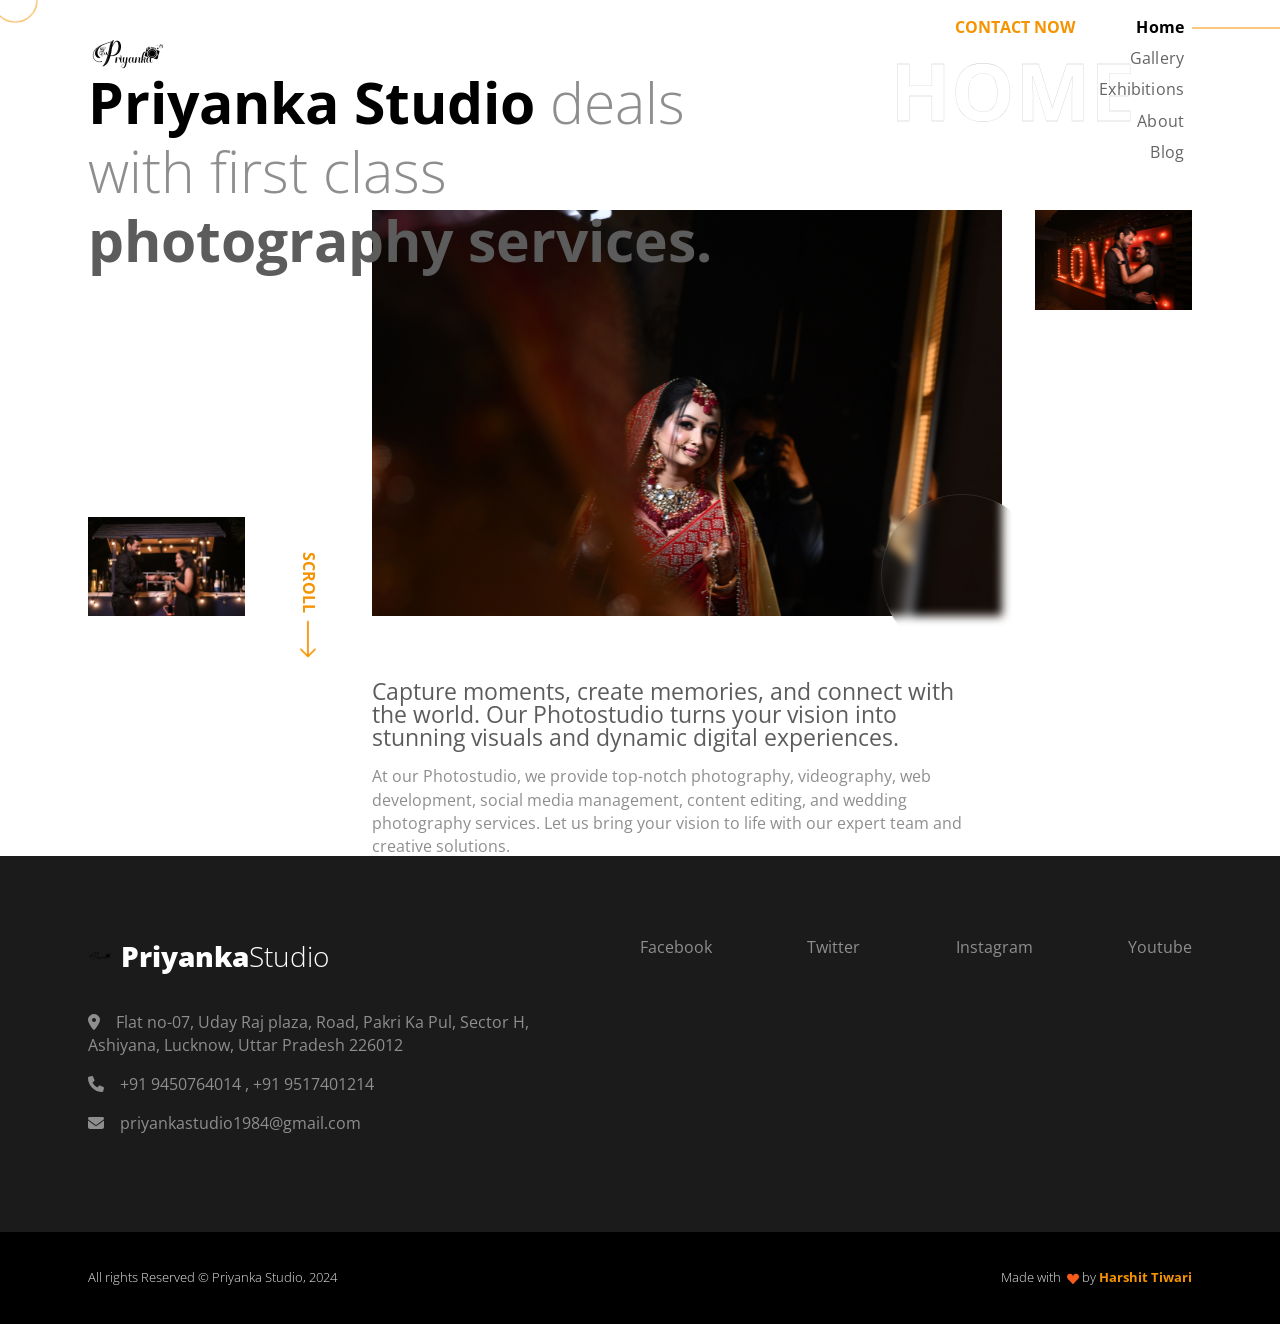
<file: index.html>
<!DOCTYPE html>
<html lang="en-US" dir="ltr">

  <head>
    <meta charset="utf-8">
    <meta http-equiv="X-UA-Compatible" content="IE=edge">
    <meta name="viewport" content="width=device-width, initial-scale=1">
    <title>Priyanka Studio</title>

    <link rel="apple-touch-icon" sizes="180x180" href="assets/img/favicons/apple-touch-icon.png">
    <link rel="icon" type="image/png" sizes="32x32" href="assets/img/favicons/favicon-32x32.png">
    <link rel="icon" type="image/png" sizes="16x16" href="assets/img/favicons/favicon-16x16.png">
    <link rel="shortcut icon" type="image/x-icon" href="assets/img/favicons/favicon.ico">
    <link rel="manifest" href="assets/img/favicons/manifest.json">
    <meta name="msapplication-TileImage" content="assets/img/favicons/mstile-150x150.png">
    <meta name="theme-color" content="#ffffff">
    <link rel="preconnect" href="https://fonts.gstatic.com">
    <link href="https://fonts.googleapis.com/css2?family=Open+Sans:wght@300;400;500;600;700;800&amp;display=swap" rel="stylesheet">
    <link href="vendors/prism/prism.css" rel="stylesheet">
    <link href="vendors/swiper/swiper-bundle.min.css" rel="stylesheet">
    <link href="assets/css/theme.css" rel="stylesheet" />
    <link href="assets/css/user.css" rel="stylesheet" />

  </head>
  <body>
    <main class="main" id="top">
      <div class="cursor-outer d-none d-md-block"></div>
      <nav class="navbar navbar-light py-3 px-0 overflow-hidden">
        <div class="container px-md-5">
          <div class="row w-100 g-0 justify-content-between">
            <div class="col-8">
              <!--Here is the heading i removed -->
              <div class="d-inline-block"><a class="navbar-brand pt-0 fs-3 text-black d-flex align-items-center" href="index.html"><img class="img-fluid" src="assets/img/icons/logo-icon.png" alt="" /><span class="fw-bolder ms-2"></span><span class="fw-thin"></span></a></div>
            </div>
            <div class="col-4 d-lg-none text-end pe-0">
              <button class="btn p-0 shadow-none text-black fs-2 d-inline-block" data-bs-toggle="offcanvas" data-bs-target="#navbarOffcanvas" aria-controls="navbarOffcanvas" aria-expanded="false" aria-label="Toggle offcanvas navigation"><span class="menu-bar"></span></button>
            </div>
            <div class="offcanvas offcanvas-end px-0" id="navbarOffcanvas" aria-labelledby="navbarOffcanvasTitle" aria-hidden="true">
              <div class="offcanvas-header justify-content-end">
                <h5 class="visually-hidden offcanvas-title" id="navbarOffcanvasTitle">Menu</h5>
                <button class="btn p-0 shadow-none text-black fs-2 d-inline text-end" type="button" data-bs-dismiss="offcanvas" aria-label="Close"><span class="menu-close-bar"></span></button>
              </div>
              <div class="offcanvas-body px-0">
                <div class="d-lg-flex flex-center-start gap-3 overflow-hidden">
                  <ul class="navbar-nav ms-auto fs-4 ps-6">
                    <li class="nav-item"><a class="nav-link d-inline-block nav-text-outlined lh-1 text-white fs-5 active" aria-current="page" href="index.html">Home</a></li>
                    <!--<li class="nav-item"><a class="nav-link d-inline-block nav-text-outlined lh-1 text-white fs-5" aria-current="page" href="portfolio.html">Portfolio</a></li>-->
                    <li class="nav-item"><a class="nav-link d-inline-block nav-text-outlined lh-1 text-white fs-5" aria-current="page" href="gallery.html">Gallery</a></li>
                    <li class="nav-item"><a class="nav-link d-inline-block nav-text-outlined lh-1 text-white fs-5" aria-current="page" href="exhibitions.html">Exhibitions</a></li>
                    <li class="nav-item"><a class="nav-link d-inline-block nav-text-outlined lh-1 text-white fs-5" aria-current="page" href="about.html">About</a></li>
                    <li class="nav-item"><a class="nav-link d-inline-block nav-text-outlined lh-1 text-white fs-5" aria-current="page" href="blog.html">Blog</a></li>
                  </ul>
                </div>
              </div>
            </div>
            <div class="col-4">
              <div class="d-none d-lg-flex justify-content-end position-relative z-index-1">
                <div class="position-absolute absolute-centered z-index--1">
                  <h1 class="ms-2 fw-bolder text-outlined text-uppercase text-white pe-none display-1">Home</h1>
                </div>
                <div class="d-flex gap-3 align-items-start"><a class="mb-0 ms-auto text-warning fs-0 fw-bold text-uppercase" href="blog.html#contact">Contact Now</a>
                  <ul class="navbar-nav navbar-fotogency ms-auto text-end">
                    <li class="nav-item px-2 position-relative"><a class="nav-link pt-0 active" aria-current="page" href="index.html">Home</a></li>
                    <!--<li class="nav-item px-2 position-relative"><a class="nav-link pt-0" aria-current="page" href="portfolio.html">Portfolio</a></li>-->
                    <li class="nav-item px-2 position-relative"><a class="nav-link pt-0" aria-current="page" href="gallery.html">Gallery</a></li>
                    <li class="nav-item px-2 position-relative"><a class="nav-link pt-0" aria-current="page" href="exhibitions.html">Exhibitions</a></li>
                    <li class="nav-item px-2 position-relative"><a class="nav-link pt-0" aria-current="page" href="about.html">About</a></li>
                    <li class="nav-item px-2 position-relative"><a class="nav-link pt-0" aria-current="page" href="blog.html">Blog</a></li>
                  </ul>
                </div>
              </div>
            </div>
          </div>
        </div>
      </nav>
      <section class="py-4 pt-md-0 pb-8 pb-sm-11 mt-lg-n8">

        <div class="container px-md-5">
          <div class="row">
            <div class="col-md-9 col-lg-7">
              <h1 class="fs-4 fs-md-6 fs-xl-7 mb-5 mb-lg-0 position-relative z-index-2">Priyanka Studio <span class="fw-thin text-300">deals with first class </span><span class="text-400">photography services.</span></h1>
            </div>
          </div>
          <div class="row mt-md-n6">
            <div class="col-2 d-none d-lg-block mt-auto"><img class="img-fluid" src="assets/img/home/img2.png" alt="" /></div>
            <div class="col-1 mt-auto d-none d-lg-block"><a class="scroll-indicator text-warning" href="#footer"> <span>SCROLL </span><img src="assets/img/icons/long-arrow.png" alt="" /></a></div>
            <div class="col-lg-7 position-relative">
              <div class="position-relative overflow-hidden overflow-md-visible"><img class="img-fluid" src="assets/img/home/img1.png" alt="" />
                <div class="img-circle-2 p-5 p-md-7 rounded-circle"></div>
              </div>
              <div class="position-absolute bottom-n100 col-11 mt-6 d-none d-md-block">
                <p class="fs-2 lh-1 text-400"> Capture moments, create memories, and connect with the world. Our Photostudio turns your vision into stunning visuals and dynamic digital experiences. </p>
                <p class="text-300">At our Photostudio, we provide top-notch photography, videography, web development, social media management, content editing, and wedding photography services. Let us bring your vision to life with our expert team and creative solutions.</p>
              </div>
              <div class="position-absolute start-0 bottom-0 d-lg-none"><a class="scroll-indicator text-warning" href="#footer"> <span>SCROLL </span><img src="assets/img/icons/long-arrow.png" alt="" /></a></div>
            </div>
            <div class="col-2 d-none d-lg-block mb-auto"><img class="img-fluid" src="assets/img/home/img3.png" alt="" /></div>
          </div>
        </div>
      </section>
    </main>
    <footer class="bg-footer-black" id="footer">
      <div class="container py-7 px-md-5">
        <div class="row g-0">
          <div class="col-md-6 mb-5 mb-md-0">
            <div class="mb-4 d-inline-block"><a class="navbar-brand pt-0 fs-3 text-white d-flex align-items-center" href="index.html"><img class="img-fluid" src="./assets/img/icons/logo-icon.png" alt="" width="25" height="25" /><span class="fw-bolder ms-2">Priyanka</span><span class="fw-thin">Studio</span></a></div>
            <div class="col-12 col-md-10 text-300 mb-3"><i class="fas fa-map-marker-alt"></i><a class="nav-link text-300 d-inline" href="https://maps.app.goo.gl/3ZFNQFoN6tqNQAF6A">Flat no-07, Uday Raj plaza, Road, Pakri Ka Pul, Sector H, Ashiyana, Lucknow, Uttar Pradesh 226012</a></div>
            <div class="col-12 col-md-10 text-300 mb-3"><i class="fas fa-phone"></i><a class="nav-link text-300 d-inline" href="tel:+919517401214">+91 9450764014 , +91 9517401214</a></div>
            <div class="col-12 col-md-10 text-300 mb-3"><i class="fas fa-envelope"></i><a class="nav-link text-300 d-inline" href="mailto:priyankastudio1984@gmail.com">priyankastudio1984@gmail.com</a></div>
          </div>
          <div class="col-md-6">
            <!--<h5 class="text-white mb-2">SUBSCRIBE TO OUR NEWSLETTER</h5>-->
            <form>
<div class="d-flex gap-2 flex-wrap justify-content-between align-items-center"><a class="social-icons" href="https://www.facebook.com/priyankastudio1982/" target="_blank">Facebook</a><a class="social-icons" href="https://twitter.com/priyankastudio1982" target="_blank">Twitter</a><a class="social-icons" href="https://www.instagram.com/priyankastudiolko" target="_blank">Instagram</a><a class="social-icons" href="https://www.youtube.com/@priyanka_studio" target="_blank">Youtube</a>
            </div>
          </div>
        </div>
      </div>
    </footer>
    <section class="bg-black py-0">
      <div class="container px-md-5">
        <div class="row g-0 justify-content-md-between justify-content-evenly py-4">
          <div class="col-12 col-sm-8 col-md-6 col-lg-auto text-center text-md-start">
            <p class="fs--1 my-2 fw-light text-100">All rights Reserved &copy; Priyanka Studio, 2024</p>
          </div>
          <div class="col-12 col-sm-8 col-md-6">
            <p class="fs--1 fw-light my-2 text-center text-md-end text-100"> Made with&nbsp;
              <svg class="bi bi-suit-heart-fill" xmlns="http://www.w3.org/2000/svg" width="12" height="12" fill="#F95C19" viewBox="0 0 16 16">
                <path d="M4 1c2.21 0 4 1.755 4 3.92C8 2.755 9.79 1 12 1s4 1.755 4 3.92c0 3.263-3.234 4.414-7.608 9.608a.513.513 0 0 1-.784 0C3.234 9.334 0 8.183 0 4.92 0 2.755 1.79 1 4 1z"></path>
              </svg>&nbsp;by&nbsp;<a class="fw-bold text-warning" href="https://github.com/iamharshit188/" target="_blank">Harshit Tiwari</a>
            </p>
          </div>
        </div>
      </div>
    </section>

    <script src="vendors/popper/popper.min.js"></script>
    <script src="vendors/bootstrap/bootstrap.min.js"></script>
    <script src="vendors/anchorjs/anchor.min.js"></script>
    <script src="vendors/is/is.min.js"></script>
    <script src="vendors/fontawesome/all.min.js"></script>
    <script src="vendors/lodash/lodash.min.js"></script>
    <script src="https://polyfill.io/v3/polyfill.min.js?features=window.scroll"></script>
    <script src="vendors/prism/prism.js"></script>
    <script src="vendors/swiper/swiper-bundle.min.js"></script>
    <script src="assets/js/theme.js"></script>
  </body>
</html>
</file>
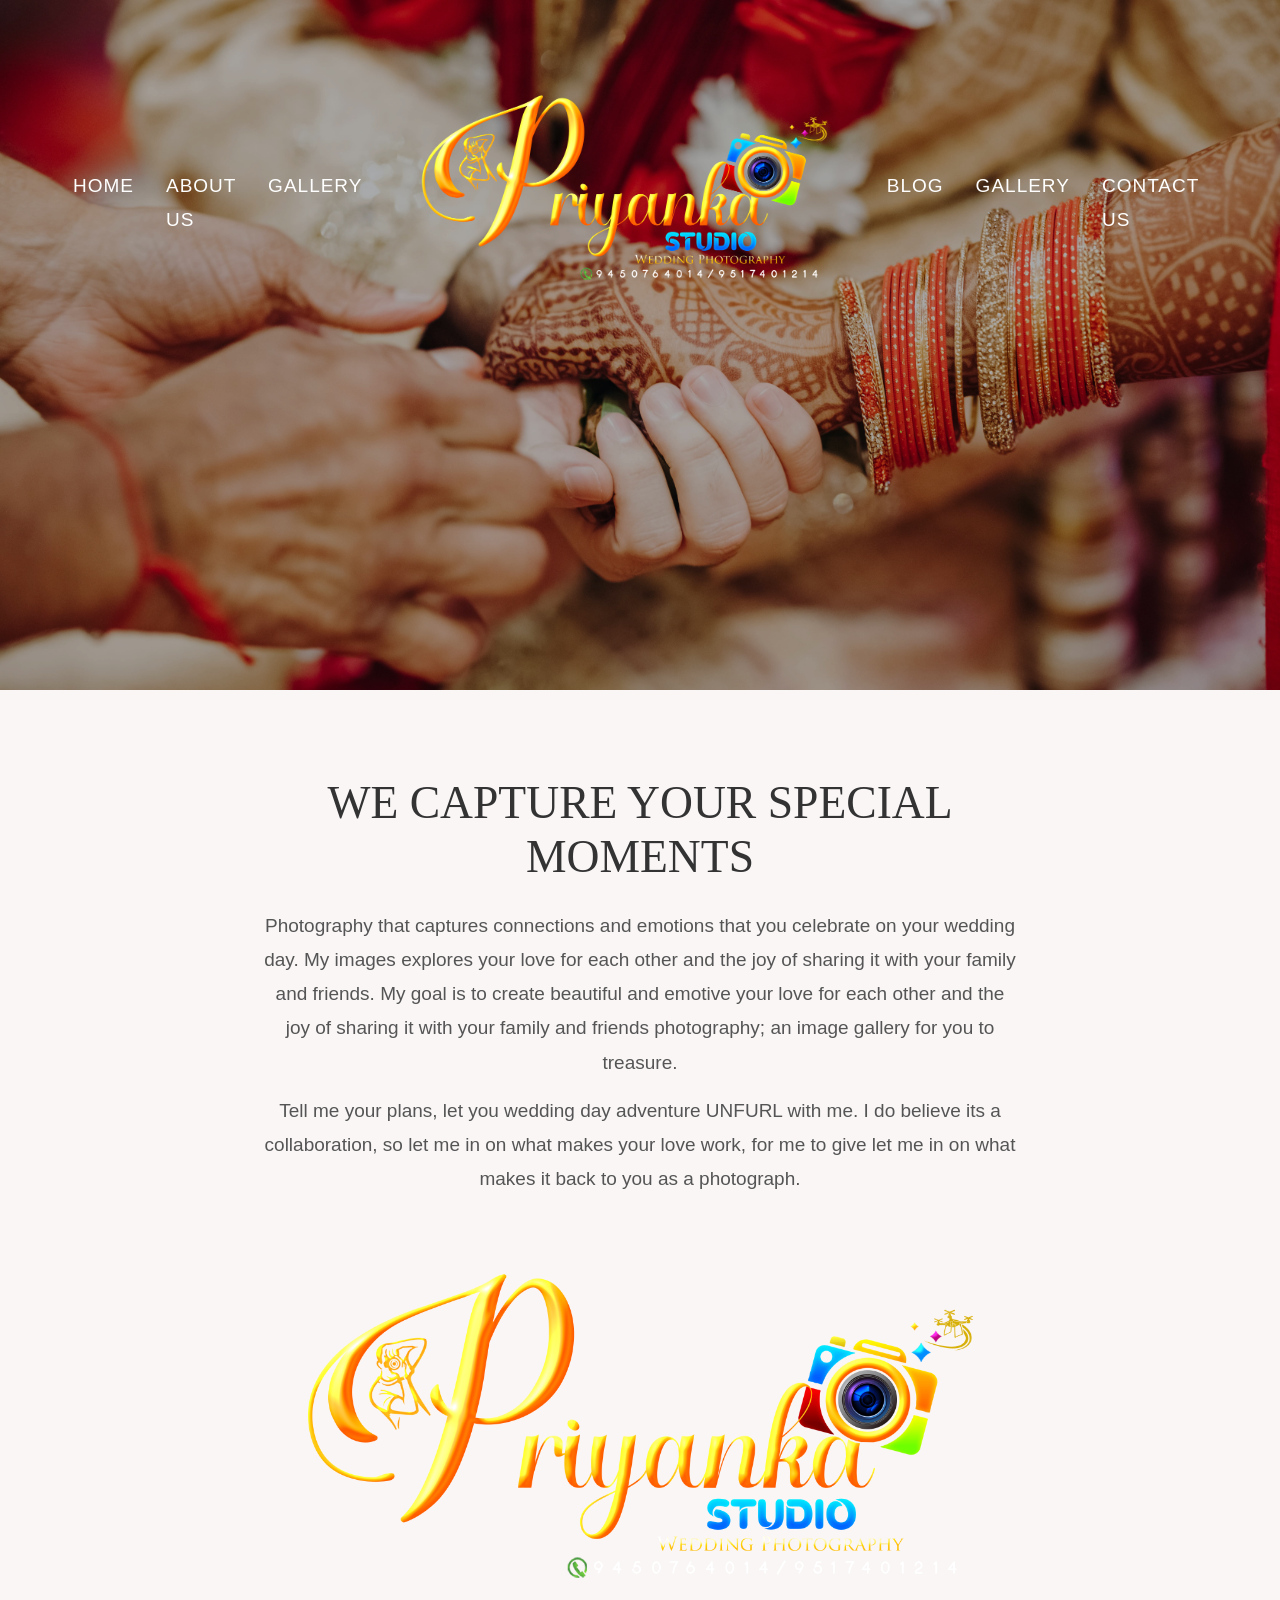
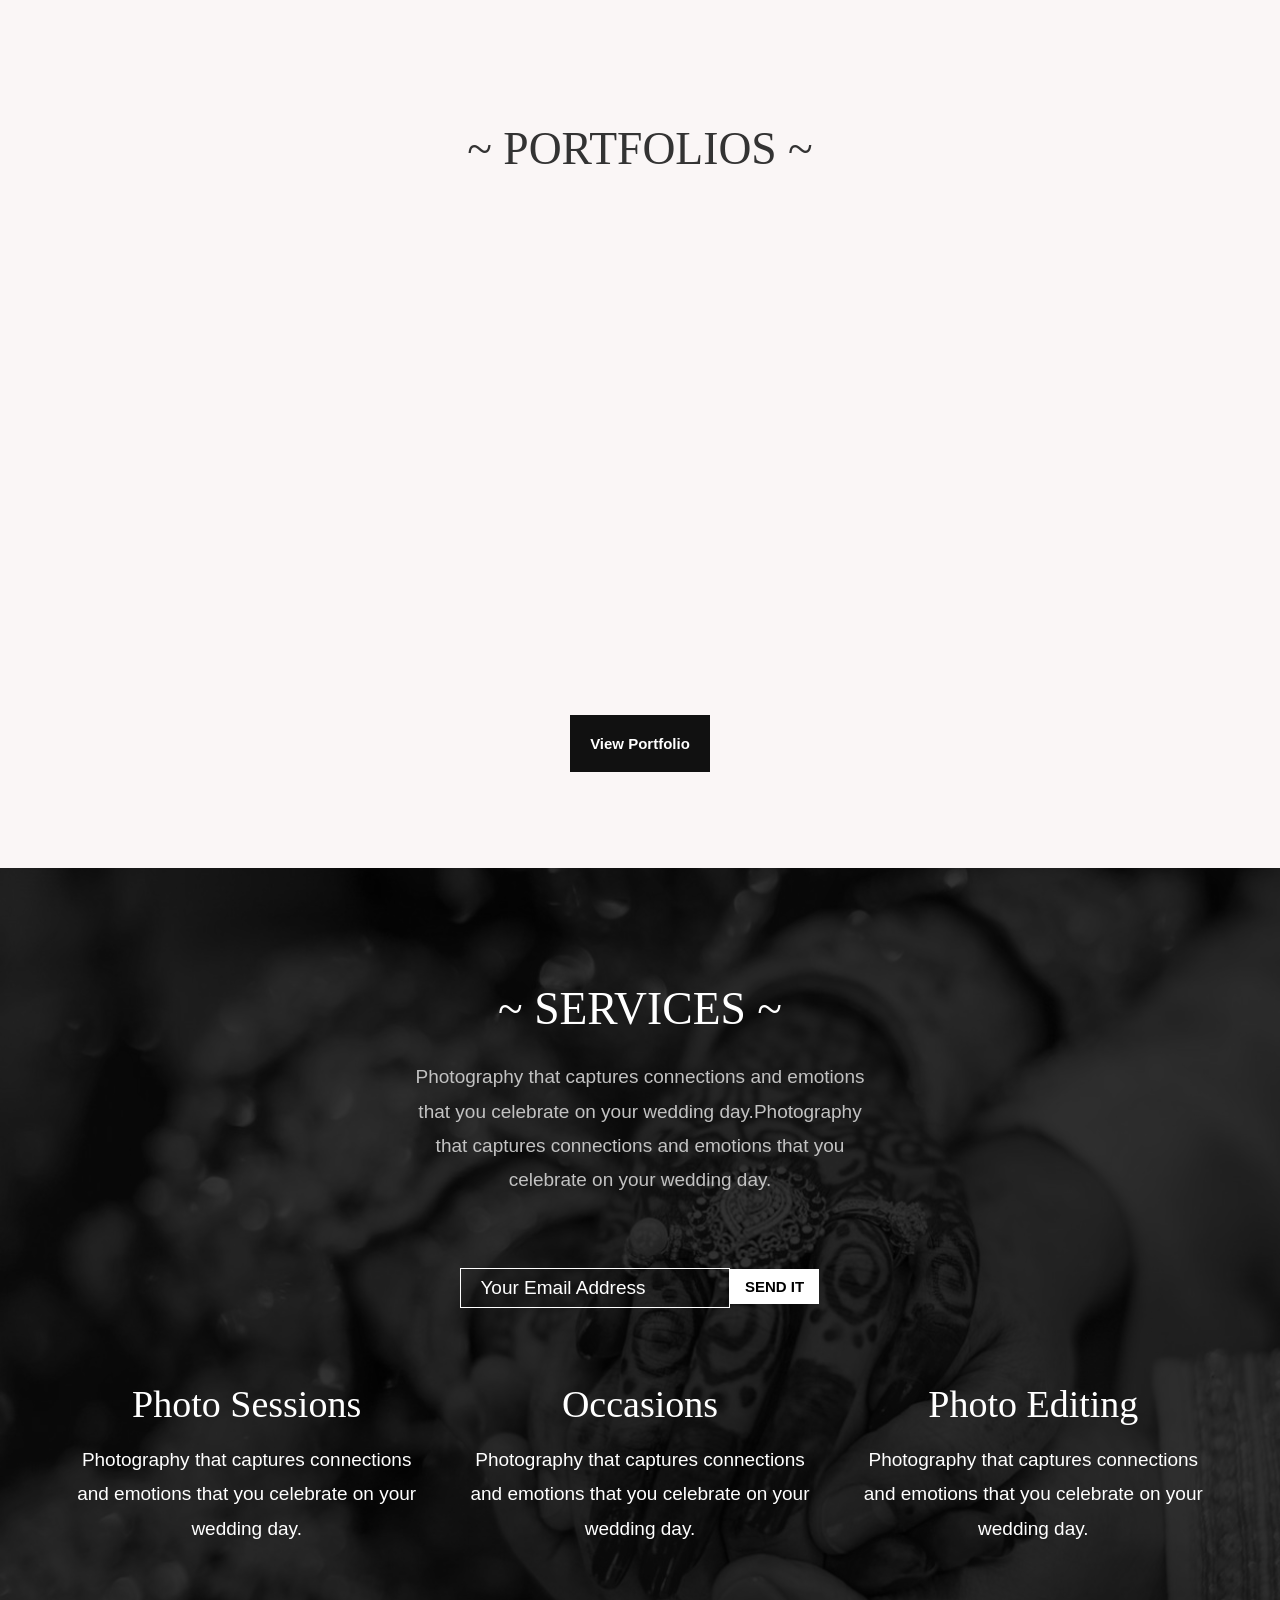
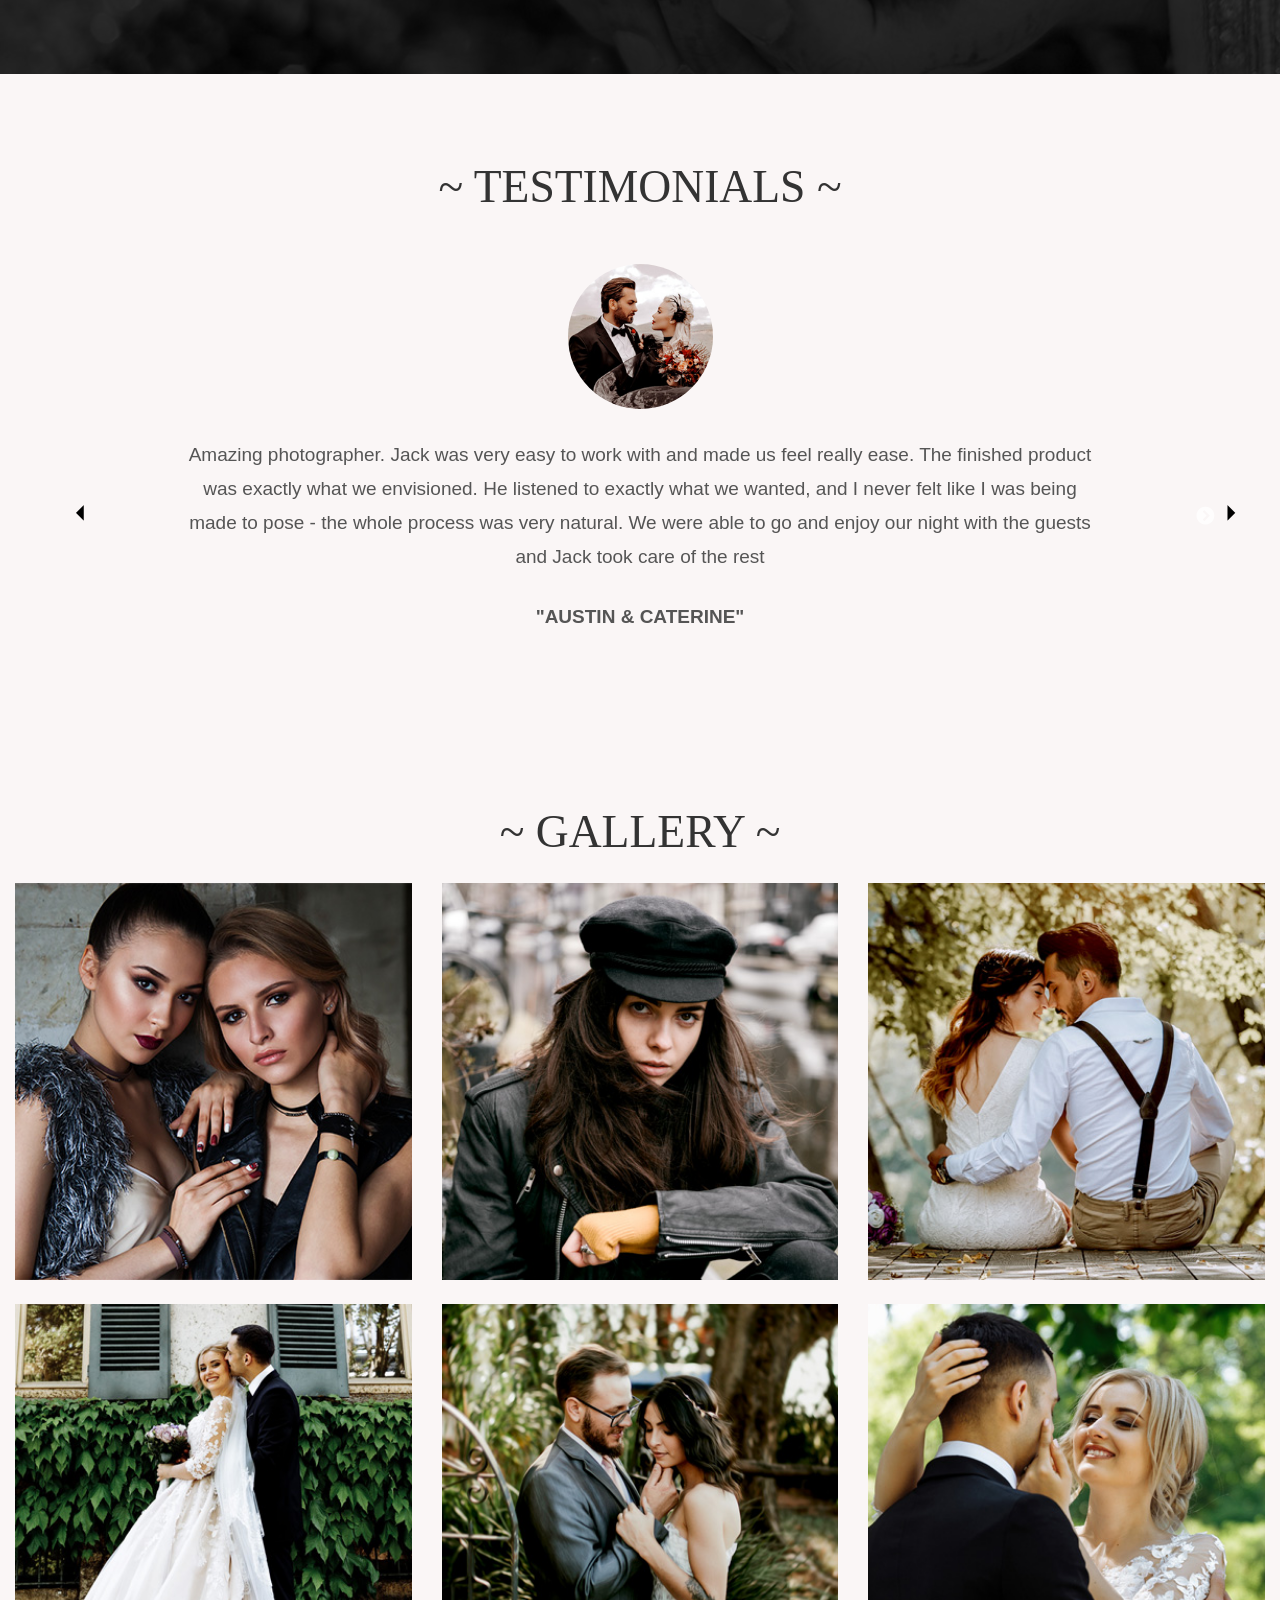
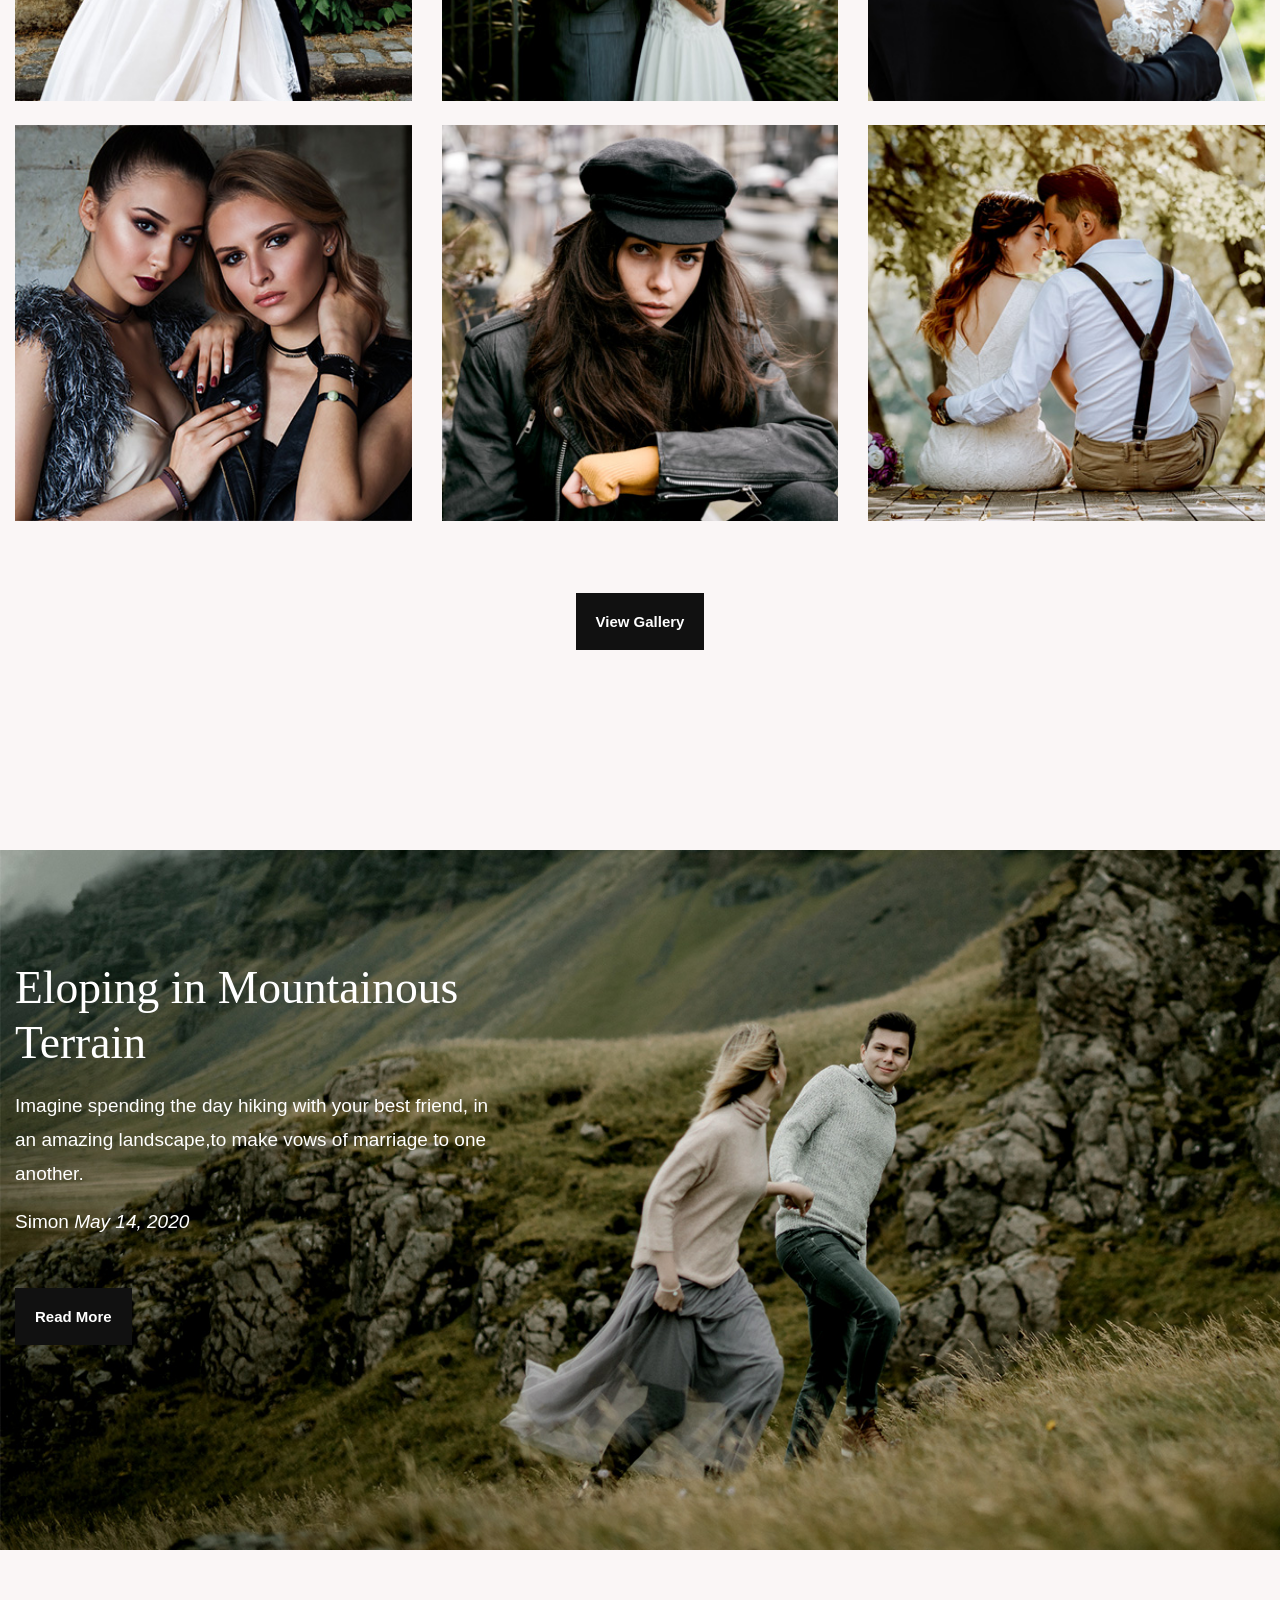
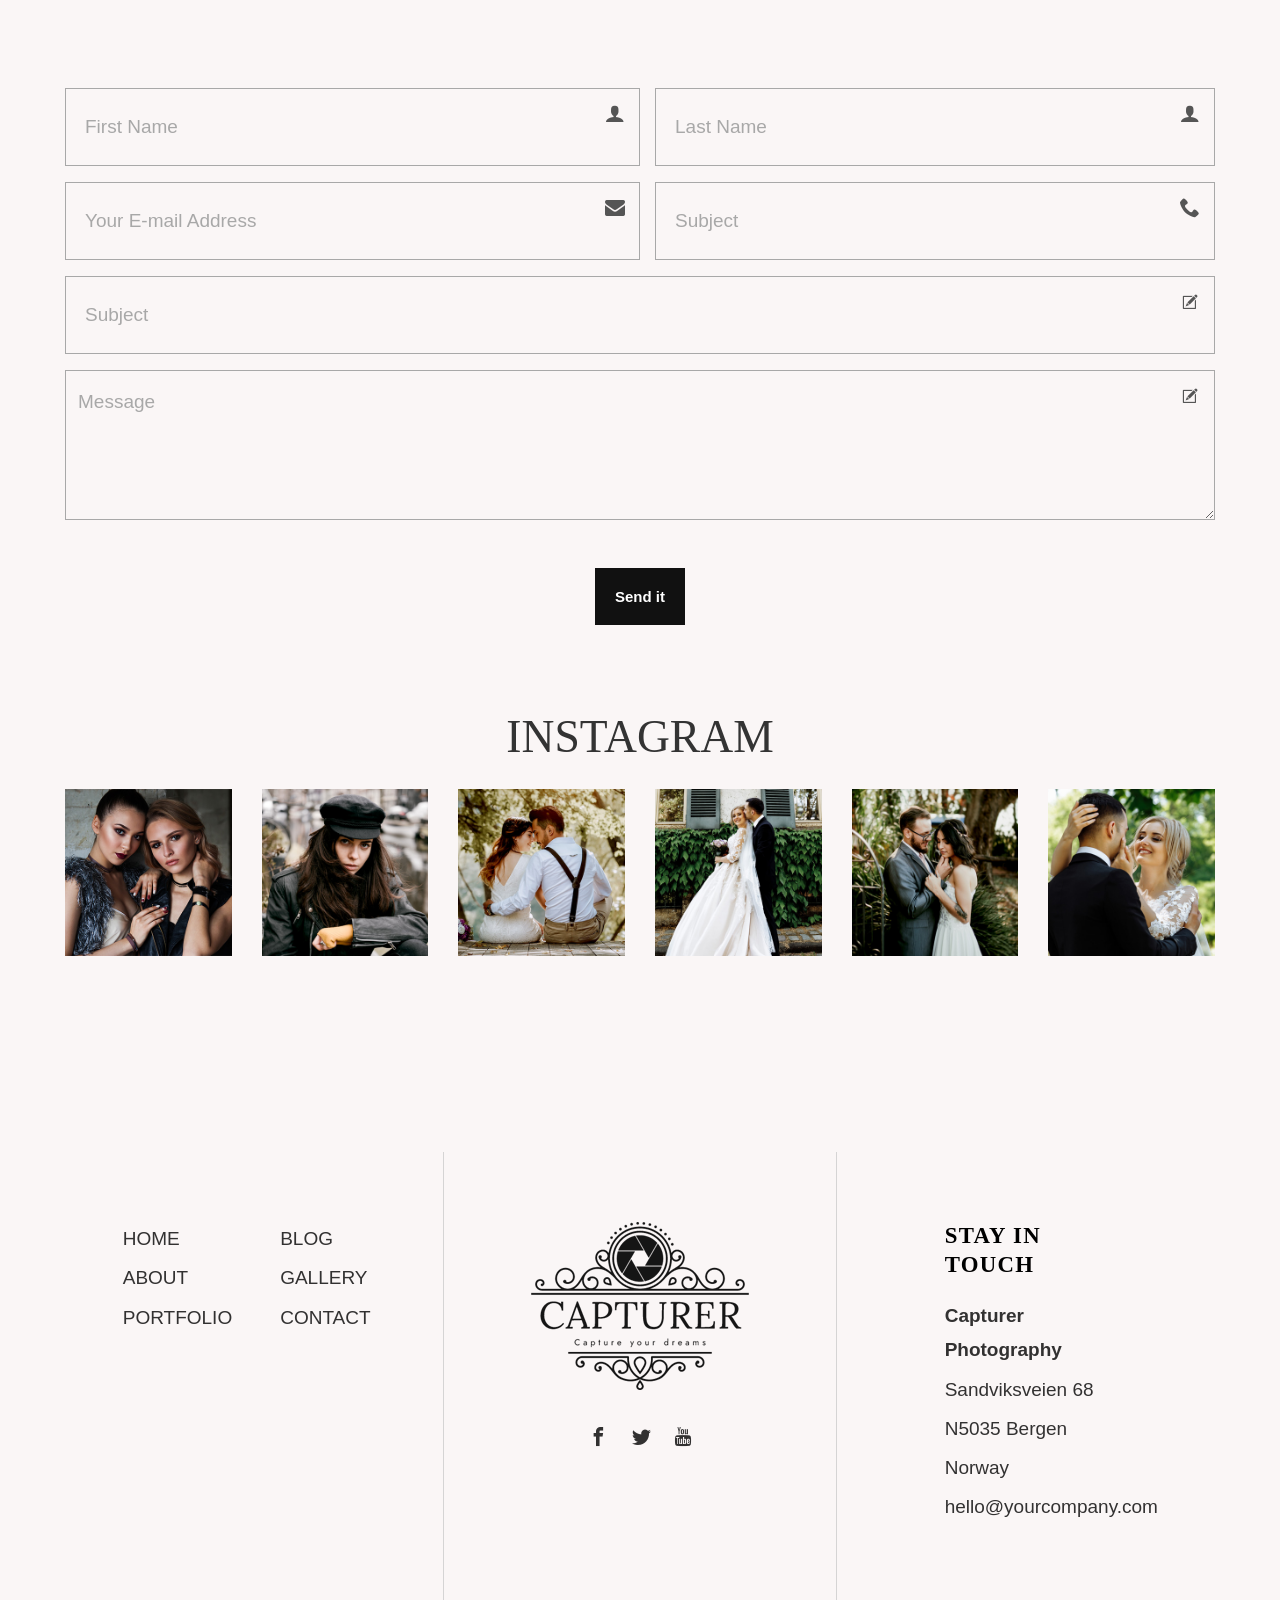
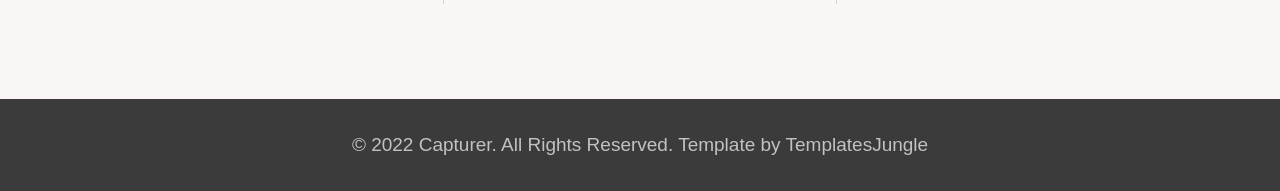
<file: .trash/index.html>
<!DOCTYPE html>
<html>
<head>
	<title>Priyanka Studio</title>
		<meta charset="utf-8">
	    <meta http-equiv="X-UA-Compatible" content="IE=edge">
	    <meta name="viewport" content="width=device-width, initial-scale=1.0">
	    <meta name="format-detection" content="telephone=no">
	    <meta name="apple-mobile-web-app-capable" content="yes">
	    <meta name="author" content="">
	    <meta name="keywords" content="">
	    <meta name="description" content="">
	    <link rel="stylesheet" type="text/css" href="fonts/icomoon/icomoon.css">

		<link rel="stylesheet" type="text/css" href="slick/slick/slick.css"/>
		<link rel="stylesheet" type="text/css" href="slick/slick/slick-theme.css"/>
		<link rel="stylesheet" type="text/css" href="aos/aos.css">
		<link rel="stylesheet" type="text/css" href="bootstrap/css/bootstrap.min.css"/>
	    <link rel="stylesheet" type="text/css" href="style.css">
</head>

<body>

<header id="header">
	<div class="container">
		<div class="row">
			<nav class="navbar navbar-expand-lg col-md-12 padding-small flex-container">
				<button class="navbar-toggler collapsed" type="button" data-toggle="collapse" data-target="#slide-navbar-collapse" aria-controls="slide-navbar-collapse" aria-expanded="false" aria-label="Toggle navigation">
					<span class="navbar-toggler-icon"><i class="icon icon-navicon"></i></span>
				</button>
				<div class="navbar-collapse collapse" id="slide-navbar-collapse">
				<ul class="navbar-nav list-inline light text-uppercase align-items-baseline">
					<li class="nav-item active"><a href="#billboard" class="navlink">Home</a></li>
					<li class="nav-item"><a href="#about">About us</a></li>
					<li class="nav-item"><a href="#gallery">Gallery</a></li>		
					<li class="nav-item nav-brand">
						<a href="index.html"><img src="images/logo.png"></a>
					</li>
					<li class="nav-item"><a href="#blog">Blog</a></li>
					<li class="nav-item"><a href="#gallery">Gallery</a></li>
					<li class="nav-item"><a href="#contact">Contact us</a></li>
				</ul>
				</div><!--navbar-collapse-->
			</nav>
		</div>
	</div>
</header>

<div id="body-wrapper" class="bg-grey">

	<section id="billboard" class="dark-overlay">
		<div class="slide" style="background: url(images/banner.jpg) no-repeat;background-size: cover;"></div>
	</section><!--billboard-->

	<section id="about" class="about-us padding-medium bg-sand">
		<div class="container">
			<div class="row">
				<div class="text-content text-center col-md-8">
					<div class="section-header">
						<h2 class="section-title pb-4 text-uppercase">We Capture Your Special Moments</h2>
						
						<p>Photography that captures connections and emotions that you celebrate on your wedding day. My images explores your love for each other and the joy of sharing it with your family and friends. My goal is to create beautiful and emotive your love for each other and the joy of sharing it with your family and friends photography; an image gallery for you to treasure.</p>
						
						<p>Tell me your plans, let you wedding day adventure UNFURL with me. I do believe its a collaboration, so let me in on what makes your love work, for me to give let me in on what makes it back to you as a photograph.</p>
					</div>

					<figure>
						<img src="images/dark-logo.png" alt="logo">
					</figure>
				</div><!--content-->
			</div>
		</div>
	</section>

	<section id="portfolios" class="portfolios fancyboxeffect mb-6">	
		<div class="container">
			<div class="row">
				<div class="section-header text-center">
					<h2 class="section-title pb-4 text-uppercase">~ Portfolios ~</h2>
				</div>
				<div class="portfolios-content d-flex flex-wrap">
					<div class="content col-md-4 mb-3">
						<a class="image-link js-scroll down-enter" rel="gallery" href="images/model1.jpg">
							<img src="images/model1.jpg" alt="model" class="portoImg">
							<div class="overlay-content text-center light">
								<h3 class="title">Portraits</h3>
								<span>View More</span>
							</div>
						</a>
					</div><!--content-->

					<div class="content col-md-4 mb-3">
						<a class="image-link js-scroll down-enter" rel="gallery" href="images/model2.jpg">
							<img src="images/model2.jpg" alt="model" class="portoImg">
							<div class="overlay-content text-center light">
								<h3 class="title">Wedding</h3>
								<span>View More</span>
							</div>
						</a>
					</div><!--content-->

					<div class="content col-md-4">
						<a class="image-link js-scroll down-enter" rel="gallery" href="images/model3.jpg">
							<img src="images/model3.jpg" alt="model" class="portoImg">
							<div class="overlay-content text-center light">
								<h3 class="title">Wedding</h3>
								<span>View More</span>
							</div>
						</a>
					</div><!--content-->				
				</div>
			</div>
				<div class="pix_btn text-center">
					<button class="btn-hvr-effects5 mt-5"><span>View Portfolio</span></button> 
				</div>	
		</div>
	</section>

	<section id="services" class="services padding-large darkest dark-overlay" style="background: url(images/servicebg.jpg) no-repeat; background-size: cover; filter: grayscale(100%);">
		<div class="container">
			<div class="row">
				<div class="section-header text-center light">
					<h2 class="section-title text-uppercase pb-4">~ Services ~</h2>
				</div>
				<div class="text-content light text-center color-secondary col-md-5">
					<p>Photography that captures connections and emotions that you celebrate on your wedding day.Photography that captures connections and emotions that you celebrate on your wedding day. </p>
					<div class="light-btn newsletter-button d-flex justify-content-center padding-small">
						<input type="text" name="Subscribe" placeholder="Your Email Address">			
						<div class="pix_btn text-center">
							<button class="btn-hvr-effects6"><span class="color-primary text-uppercase">Send it</span></button> 
						</div>	
					</div>
				</div><!--text-content-->
				<div class="content-row text-center light d-flex flex-wrap">
					<div class="content-block col-md-4">
						<h3>Photo Sessions</h3>
						<p>Photography that captures connections and emotions that you celebrate on your wedding day.</p>
					</div><!--content-->
					<div class="content-block col-md-4">
						<h3>Occasions</h3>
						<p>Photography that captures connections and emotions that you celebrate on your wedding day.</p>
					</div><!--content-->
					<div class="content-block col-md-4">
						<h3>Photo Editing</h3>
						<p>Photography that captures connections and emotions that you celebrate on your wedding day.</p>
					</div><!--content-->
				</div><!--services-content-->
			</div>
		</div>
	</section>

	<section id="testimonials" class="testimonials-wrap padding-medium">
		<div class="container">
			<div class="row">
				<div class="reviews-content col-md-12 text-center">
					<div class="section-header text-center">
						<h2 class="section-title text-uppercase">~ Testimonials ~</h2>
					</div>

					<div class="testimonial-slider">
						<div class="testimonials-inner text-center pt-50">
							<img src="images/couple.jpg" alt="reviewer" class="reviewImg img-circle align-center">
							<p>Amazing photographer. Jack was very easy to work with and made us feel really ease. The finished product was exactly what we envisioned. He listened to exactly what we wanted, and I never felt like I was being made to pose - the whole process was very natural. We were able to go and enjoy our night with the guests and Jack took care of the rest</p>
							<div class="testimonial-author text-uppercase">
								<strong class="name d-flex justify-content-center mt-3">"Austin & Caterine"</strong>
							</div>
						</div><!--reviews-info-->

						<div class="testimonials-inner pt-50">
							<img src="images/couple.jpg" alt="reviewer" class="reviewImg img-circle align-center">
							<p>He was very easy to work with and made us feel really ease. The finished product was exactly what we envisioned. He listened to exactly what we wanted, and I never felt like I was being made to pose - the whole process was very natural. We were able to go and enjoy our night with the guests and Jack took care of the rest</p>
							<div class="testimonial-author text-uppercase">
								<strong class="name d-flex justify-content-center mt-3">"Simona"</strong>
							</div>
						</div><!--reviews-info-->

						<div class="testimonials-inner pt-50">
							<img src="images/couple.jpg" alt="reviewer" class="reviewImg img-circle align-center">
							<p>Photography that captures connections and emotions that you celebrate on your wedding day.</p>
							<div class="testimonial-author text-uppercase">
								<strong class="name d-flex justify-content-center mt-3">"Jean Morgan"</strong>
							</div>
						</div><!--reviews-info-->

					</div><!--testimonial-slider-->				
				</div><!--col-md-12-->
			</div>
		</div>
	</section>

	<section id="gallery" class="gallery-wrap padding-medium">
		<div class="section-header text-center">
			<h2 class="section-title text-uppercase pb-4">~ Gallery ~</h2>
		</div>
		<div class="gallery-content">

			<div class="gallery-row">
				
				<div class="content col-md-4 pb-4">
					<figure>
						<a class="image-link" href="images/largegalleryimg1.jpg">
							<img src="images/galleryimg1.jpg" alt="model" class="galleryImg">
							<div class="overlay">
								<i class="icon icon-search-plus"></i>
							</div><!--imgOverlay-->
						</a>
					</figure>
				</div><!--content-->
				<div class="content col-md-4 pb-4">
					<figure>
						<a class="image-link" href="images/largegalleryimg2.jpg">
							<img src="images/galleryimg2.jpg" alt="model" class="galleryImg">
							<div class="overlay">
								<i class="icon icon-search-plus"></i>
							</div><!--imgOverlay-->
						</a>
					</figure>
				</div><!--content-->
				<div class="content col-md-4 pb-4">
					<figure>
						<a class="image-link" href="images/largegalleryimg3.jpg">
							<img src="images/galleryimg3.jpg" alt="model" class="galleryImg">
							<div class="overlay">
								<i class="icon icon-search-plus"></i>
							</div><!--imgOverlay-->
						</a>
					</figure>
				</div><!--content-->

			</div>

			<div class="gallery-row">
				<div class="content col-md-4 pb-4">
					<figure>
						<a class="image-link" href="images/largegalleryimg4.jpg">
							<img src="images/galleryimg4.jpg" alt="model" class="galleryImg">
							<div class="overlay">
								<i class="icon icon-search-plus"></i>
							</div><!--imgOverlay-->
						</a>
					</figure>
				</div><!--content-->
				<div class="content col-md-4 pb-4">
					<figure>
						<a class="image-link" href="images/largegalleryimg5.jpg">
							<img src="images/galleryimg5.jpg" alt="model" class="galleryImg">
							<div class="overlay">
								<i class="icon icon-search-plus"></i>
							</div><!--imgOverlay-->
						</a>
					</figure>
				</div><!--content-->
				<div class="content col-md-4 pb-4">
					<figure>
						<a class="image-link" href="images/largegalleryimg6.jpg">
							<img src="images/galleryimg6.jpg" alt="model" class="galleryImg">
							<div class="overlay">
								<i class="icon icon-search-plus"></i>
							</div><!--imgOverlay-->
						</a>
					</figure>
				</div><!--content-->
			</div>

			<div class="gallery-row">
				<div class="content col-md-4 pb-4">
					<figure>
						<a class="image-link" href="images/largegalleryimg1.jpg">
							<img src="images/galleryimg1.jpg" alt="model" class="galleryImg">
							<div class="overlay">
								<i class="icon icon-search-plus"></i>
							</div><!--imgOverlay-->
						</a>
					</figure>
				</div><!--content-->
				<div class="content col-md-4 pb-4">
					<figure>
						<a class="image-link" href="images/largegalleryimg2.jpg">
							<img src="images/galleryimg2.jpg" alt="model" class="galleryImg">
							<div class="overlay">
								<i class="icon icon-search-plus"></i>
							</div><!--imgOverlay-->
						</a>
					</figure>
				</div><!--content-->
				<div class="content col-md-4 pb-4">
					<figure>
						<a class="image-link" href="images/largegalleryimg3.jpg">
							<img src="images/galleryimg3.jpg" alt="model" class="galleryImg">
							<div class="overlay">
								<i class="icon icon-search-plus"></i>
							</div><!--imgOverlay-->
						</a>
					</figure>
				</div><!--content-->
			</div>

		</div><!--gallery-content-->
		
		<div class="pix_btn text-center">
			<button class="btn-hvr-effects5 mt-5"><span>View Gallery</span></button> 
		</div>	

	</section>

	<section id="blog" class="latest-blogs padding-large light">

		<div class="bg" data-scroll>

			<div class="blog-content">
				
				<div class="container">
					<div class="row">

						<div class="post-item col-md-6 padding-large">
						
							<div class="content">
								<h2 class="post-title">Eloping in Mountainous Terrain</h2>
								<p>Imagine spending the day hiking with your best friend, in an amazing landscape,to make vows of marriage to one another.</p>
								<div class="meta-tags">
									<span class="meta-date">Simon</span>
									<em class="meta-date">May 14, 2020</em>
								</div>
							</div>
							<div class="pix_btn">
								<button class="btn-hvr-effects5 mt-5"><span>Read More</span></button> 
							</div>
						</div><!--post-item-->

					</div>
				</div>
				
			</div>
			

			<div class="bg-image" style="background: url(images/blogbg.jpg) no-repeat; background-size: cover;">
		</div>
	</section>

	
	<section id="contact" class="contact-information">
		<div class="container">
			<div class="row">
				<form class="contact-form d-flex flex-wrap mt-4 col-md-12 dark">
					<div class="text-input flex-container">
						<div class="inputContainer col-md-6 pl-0 pr-0">
							<input type="text" name="name" placeholder="First Name" class="name mb-3">
							<i class="icon icon-user"></i>
						</div>
						<div class="inputContainer col-md-6 pr-0">
							<input type="text" name="name" placeholder="Last Name" class="name mb-3">
							<i class="icon icon-user"></i>
						</div>
					</div><!--text-input-->
					<div class="text-input flex-container">
						<div class="inputContainer col-md-6 pl-0 pr-0">
							<input type="text" name="E-mail" placeholder="Your E-mail Address" class="mr-3 mb-3">
							<i class="icon icon-envelope"></i>
						</div>
						<div class="inputContainer col-md-6 pr-0">
							<input type="text" name="Subject" placeholder="Subject" class="mb-3">
							<i class="icon icon-phone"></i>
						</div>
					</div>
					<div class="inputContainer col-md-12 pl-0 pr-0">
						<input type="text" name="Subject" placeholder="Subject" class="mb-3">
						<i class="icon icon-edit"></i>
					</div>
					<div class="inputContainer col-md-12 pl-0 pr-0">
						<textarea placeholder="Message" style="height: 150px;"></textarea>
						<i class="icon icon-edit"></i>
					</div>
				</form>
			</div>
		</div><!--container-->		
		<div class="pix_btn text-center">
			<button class="btn-hvr-effects5 mt-5"><span>Send it</span></button> 
		</div>
	</section>

	<section class="instagram padding-medium">
		<div class="container">
			<div class="row">
			<div class="section-header text-center">
				<h2 class="section-title text-uppercase pb-4">instagram</h2>
			</div>
				<div class="col-md-2 text-center mb-3">
					<figure>
						<a href="#">
							<img src="images/galleryimg1.jpg" alt="instagram">
						</a>
					</figure>
				</div>
				<div class="col-md-2 text-center mb-3">
					<figure>
						<a href="#">
							<img src="images/galleryimg2.jpg" alt="instagram">
						</a>
					</figure>
				</div>
				<div class="col-md-2 text-center mb-3">
					<figure>
						<a href="#">
							<img src="images/galleryimg3.jpg" alt="instagram">
						</a>
					</figure>
				</div>
				<div class="col-md-2 text-center mb-3">
					<figure>
						<a href="#">
							<img src="images/galleryimg4.jpg" alt="instagram">
						</a>
					</figure>
				</div>
				<div class="col-md-2 text-center mb-3">
					<figure>
						<a href="#">
							<img src="images/galleryimg5.jpg" alt="instagram">
						</a>
					</figure>
				</div>
				<div class="col-md-2 text-center mb-3">
					<figure>
						<a href="#">
							<img src="images/galleryimg6.jpg" alt="instagram">
						</a>
					</figure>
				</div>
			</div>
		</div>	
	</section>

	<footer id="footer">
		<div class="container">
			<div class="row">
				<div class="flex-container flex-wrap">

				<div class="col-md-4 widget-menu">
					<div class="footer-menu d-flex justify-content-center">
						<ul class="list-unstyled mr-5 text-uppercase">
							<li><a href="#">Home</a></li>
							<li><a href="#">About</a></li>
							<li><a href="#">Portfolio</a></li>
						</ul>
						<ul class="list-unstyled text-uppercase">
							<li><a href="#">Blog</a></li>
							<li><a href="#">Gallery</a></li>
							<li><a href="#">Contact</a></li>
						</ul>
					</div>
				</div><!--col-md-4-->

				<div class="col-md-4 widget-menu footer-social-logo text-center">
					<div class="footer-logo text-center mb-3">
						<img src="images/footer-logo.png" class="mb-3">
					</div>	
					<div class="social-links">
						<ul class="list-unstyled d-flex">
							<li class="mr-3"><a href="#"><i class="icon icon-facebook m-1"></i></a></li>
							<li class="mr-3"><a href="#"><i class="icon icon-twitter m-1"></i></a></li>
							<li><a href="#"><i class="icon icon-youtube m-1"></i></a></li>
						</ul>
					</div><!--social-links-->
				</div><!--col-md-4-->

				<div class="col-md-4 widget-menu">
					<div class="footer-contact">
						<h5 class="widget-title text-uppercase">Stay in touch</h5>
						<ul class="list-unstyled">
							<li><strong>Capturer Photography</strong></li>
							<li>Sandviksveien 68</li>
							<li>N5035 Bergen</li>
							<li>Norway</li>
							<li><a href="#">hello@yourcompany.com</a></li>
						</ul>
					</div>
				</div><!--social-links-->

				</div><!--flex-container-->

			</div>
		</div>
	</footer>

	<div class="footer-bottom bg-mine-shaft">
		<div class="container">
			<div class="padding-xsmall text-center">
				<div class="copyright color-secondary">
					<p class="mb-0">© 2022 Capturer. All Rights Reserved. Template by <a href="https://www.templatesjungle.com/" target="_blank">TemplatesJungle</a></p>
				</div>
			</div>
		</div>
	</div>

</div> 

	<script src="js/jquery-1.11.0.min.js"></script>
	<script type="text/javascript" src="bootstrap/js/bootstrap.js"></script>
	<script type="text/javascript" src="bootstrap/js/bootstrap.min.js"></script>


	<script type="text/javascript" src="slick/slick/slick.min.js"></script>
	
	<script type="text/javascript" src="aos/aos.js"></script>
	<!-- <script type="text/javascript" src="js/locomotive-scroll.min.js"></script> -->

	<script type="text/javascript" src="js/plugins.js"></script>
	<script type="text/javascript" src="js/script.js"></script>

</body>
</html>
</file>
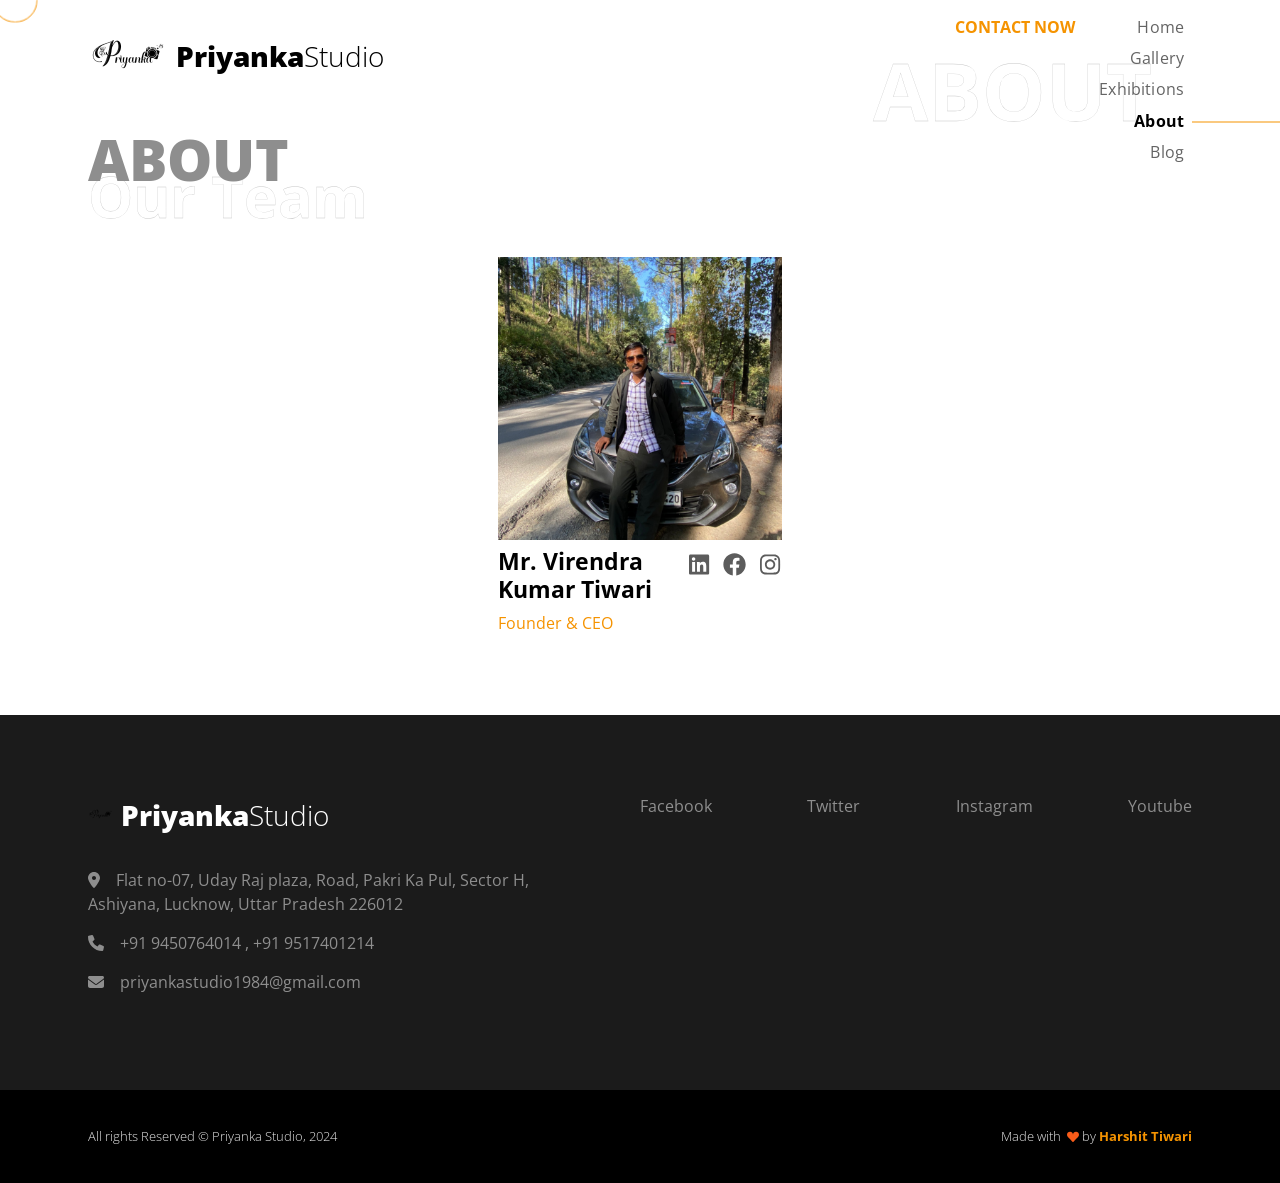
<file: about.html>
<!DOCTYPE html>
<html lang="en-US" dir="ltr">

  <head>
    <meta charset="utf-8">
    <meta http-equiv="X-UA-Compatible" content="IE=edge">
    <meta name="viewport" content="width=device-width, initial-scale=1">
    <title>About | Our Team</title>
    <link rel="apple-touch-icon" sizes="180x180" href="assets/img/favicons/apple-touch-icon.png">
    <link rel="icon" type="image/png" sizes="32x32" href="assets/img/favicons/favicon-32x32.png">
    <link rel="icon" type="image/png" sizes="16x16" href="assets/img/favicons/favicon-16x16.png">
    <link rel="shortcut icon" type="image/x-icon" href="assets/img/favicons/favicon.ico">
    <link rel="manifest" href="assets/img/favicons/manifest.json">
    <meta name="msapplication-TileImage" content="assets/img/favicons/mstile-150x150.png">
    <meta name="theme-color" content="#ffffff">
    <link rel="preconnect" href="https://fonts.gstatic.com">
    <link href="https://fonts.googleapis.com/css2?family=Open+Sans:wght@300;400;500;600;700;800&amp;display=swap" rel="stylesheet">
    <link href="vendors/prism/prism.css" rel="stylesheet">
    <link href="vendors/swiper/swiper-bundle.min.css" rel="stylesheet">
    <link href="assets/css/theme.css" rel="stylesheet" />
    <link href="assets/css/user.css" rel="stylesheet" />
  </head>
  <body>
    <main class="main" id="top">
      <div class="cursor-outer d-none d-md-block"></div>
      <nav class="navbar navbar-light py-3 px-0 overflow-hidden">
        <div class="container px-md-5">
          <div class="row w-100 g-0 justify-content-between">
            <div class="col-8">
              <div class="d-inline-block"><a class="navbar-brand pt-0 fs-3 text-black d-flex align-items-center" href="index.html"><img class="img-fluid" src="assets/img/icons/logo-icon.png" alt="" /><span class="fw-bolder ms-2">Priyanka</span><span class="fw-thin">Studio</span></a></div>
              <div class="mt-4 d-none d-lg-block">
                <h1 class="text-uppercase fs-lg-7 fs-5 fw-bolder text-300 lh-1 position-relative z-index-0">About</h1>
                <h1 class="d-none d-md-block fw-bolder text-outlined fs-7 text-white lh-1 mt-n4 position-relative z-index--1">Our Team</h1>
              </div>
            </div>
            <div class="col-4 d-lg-none text-end pe-0">
              <button class="btn p-0 shadow-none text-black fs-2 d-inline-block" data-bs-toggle="offcanvas" data-bs-target="#navbarOffcanvas" aria-controls="navbarOffcanvas" aria-expanded="false" aria-label="Toggle offcanvas navigation"><span class="menu-bar"></span></button>
            </div>
            <div class="offcanvas offcanvas-end px-0" id="navbarOffcanvas" aria-labelledby="navbarOffcanvasTitle" aria-hidden="true">
              <div class="offcanvas-header justify-content-end">
                <h5 class="visually-hidden offcanvas-title" id="navbarOffcanvasTitle">Menu</h5>
                <button class="btn p-0 shadow-none text-black fs-2 d-inline text-end" type="button" data-bs-dismiss="offcanvas" aria-label="Close"><span class="menu-close-bar"></span></button>
              </div>
              <div class="offcanvas-body px-0">
                <div class="d-lg-flex flex-center-start gap-3 overflow-hidden">
                  <ul class="navbar-nav ms-auto fs-4 ps-6">
                    <li class="nav-item"><a class="nav-link d-inline-block nav-text-outlined lh-1 text-white fs-5" aria-current="page" href="index.html">Home</a></li>
                    <!--<li class="nav-item"><a class="nav-link d-inline-block nav-text-outlined lh-1 text-white fs-5" aria-current="page" href="portfolio.html">Portfolio</a></li>-->
                    <li class="nav-item"><a class="nav-link d-inline-block nav-text-outlined lh-1 text-white fs-5" aria-current="page" href="gallery.html">Gallery</a></li>
                    <li class="nav-item"><a class="nav-link d-inline-block nav-text-outlined lh-1 text-white fs-5" aria-current="page" href="exhibitions.html">Exhibitions</a></li>
                    <li class="nav-item"><a class="nav-link d-inline-block nav-text-outlined lh-1 text-white fs-5 active" aria-current="page" href="about.html">About</a></li>
                    <li class="nav-item"><a class="nav-link d-inline-block nav-text-outlined lh-1 text-white fs-5" aria-current="page" href="blog.html">Blog</a></li>
                  </ul>
                </div>
              </div>
            </div>
            <div class="col-4">
              <div class="d-none d-lg-flex justify-content-end position-relative z-index-1">
                <div class="position-absolute absolute-centered z-index--1">
                  <h1 class="ms-2 fw-bolder text-outlined text-uppercase text-white pe-none display-1">About</h1>
                </div>
                <div class="d-flex gap-3 align-items-start"><a class="mb-0 ms-auto text-warning fs-0 fw-bold text-uppercase" href="blog.html#contact">Contact Now</a>
                  <ul class="navbar-nav navbar-fotogency ms-auto text-end">
                    <li class="nav-item px-2 position-relative"><a class="nav-link pt-0" aria-current="page" href="index.html">Home</a></li>
                    <!--<li class="nav-item px-2 position-relative"><a class="nav-link pt-0" aria-current="page" href="portfolio.html">Portfolio</a></li>-->
                    <li class="nav-item px-2 position-relative"><a class="nav-link pt-0" aria-current="page" href="gallery.html">Gallery</a></li>
                    <li class="nav-item px-2 position-relative"><a class="nav-link pt-0" aria-current="page" href="exhibitions.html">Exhibitions</a></li>
                    <li class="nav-item px-2 position-relative"><a class="nav-link pt-0 active" aria-current="page" href="about.html">About</a></li>
                    <li class="nav-item px-2 position-relative"><a class="nav-link pt-0" aria-current="page" href="blog.html">Blog</a></li>
                  </ul>
                </div>
              </div>
            </div>
          </div>
          <div class="row g-0 mt-4 d-lg-none">
            <h1 class="text-uppercase ps-0 fs-lg-7 fs-5 fw-bolder text-300 lh-1 position-relative z-index-0">About</h1>
            <h1 class="fw-bolder text-outlined ps-0 fs-lg-7 fs-sm-6 fs-5 text-white lh-1 mt-sm-n4 mt-n3 position-relative z-index--1">Our Team</h1>
          </div>
        </div>
      </nav>
      <section class="py-2">
        <div class="container px-md-5">
          <div class="row justify-content-center">
            <div class="col-10">
              <div class="row justify-content-center">
                <div class="col-lg-4 col-md-6 d-flex justify-content-center">
                  <div class="card border-0 mb-3"><img class="card-img-top" src="assets/img/team/img1.png" alt="" />
                    <div class="row g-0 card-body px-0 pt-2">
                      <div class="col-12 col-xl-8 text-center text-xl-start">
                        <h4>Mr. Virendra Kumar Tiwari</h4>
                        <p class="text-warning mb-2">Founder & CEO</p>
                      </div>
                      <div class="col-12 col-xl-4 justify-content-center fs-2 d-flex gap-1"><a href="#!"><span class="team-social-icon fab fa-linkedin ml-3"></span></a><a href=""><span class="team-social-icon fab fa-facebook ml-3"></span></a><a href="https://instagram.com/vktiwari3784"><span class="team-social-icon fab fa-instagram ml-3"></span></a></div>
                    </div>
                  </div>
                </div>
                <!--<div class="col-lg-4 col-md-6 d-flex justify-content-center">-->
                <!--  <div class="card border-0 mb-3"><img class="card-img-top" src="assets/img/team/img2.png" alt="" />-->
                <!--    <div class="row g-0 card-body px-0 pt-2">-->
                <!--      <div class="col-12 col-xl-8 text-center text-xl-start">-->
                <!--        <h4>Jessica Wanda</h4>-->
                <!--        <p class="text-warning mb-2">Art Director</p>-->
                <!--      </div>-->
                <!--      <div class="col-12 col-xl-4 justify-content-center fs-2 d-flex gap-1"><a href="#!"><span class="team-social-icon fab fa-linkedin ml-3"></span></a><a href="#!"><span class="team-social-icon fab fa-facebook ml-3"></span></a><a href="#!"><span class="team-social-icon fab fa-instagram ml-3"></span></a></div>-->
                <!--    </div>-->
                <!--  </div>-->
                <!--</div>-->
                <!--<div class="col-lg-4 col-md-6 d-flex justify-content-center">-->
                <!--  <div class="card border-0 mb-3"><img class="card-img-top" src="assets/img/team/img3.png" alt="" />-->
                <!--    <div class="row g-0 card-body px-0 pt-2">-->
                <!--      <div class="col-12 col-xl-8 text-center text-xl-start">-->
                <!--        <h4>Roland Keith</h4>-->
                <!--        <p class="text-warning mb-2">Cinematographer</p>-->
                <!--      </div>-->
                <!--      <div class="col-12 col-xl-4 justify-content-center fs-2 d-flex gap-1"><a href="#!"><span class="team-social-icon fab fa-linkedin ml-3"></span></a><a href="#!"><span class="team-social-icon fab fa-facebook ml-3"></span></a><a href="#!"><span class="team-social-icon fab fa-instagram ml-3"></span></a></div>-->
                <!--    </div>-->
                <!--  </div>-->
                <!--</div>-->
                <!--<div class="col-lg-4 col-md-6 d-flex justify-content-center">-->
                <!--  <div class="card border-0 mb-3"><img class="card-img-top" src="assets/img/team/img4.png" alt="" />-->
                <!--    <div class="row g-0 card-body px-0 pt-2">-->
                <!--      <div class="col-12 col-xl-8 text-center text-xl-start">-->
                <!--        <h4>Diane Givens</h4>-->
                <!--        <p class="text-warning mb-2">Art Director</p>-->
                <!--      </div>-->
                <!--      <div class="col-12 col-xl-4 justify-content-center fs-2 d-flex gap-1"><a href="#!"><span class="team-social-icon fab fa-linkedin ml-3"></span></a><a href="#!"><span class="team-social-icon fab fa-facebook ml-3"></span></a><a href="#!"><span class="team-social-icon fab fa-instagram ml-3"></span></a></div>-->
                <!--    </div>-->
                <!--  </div>-->
                <!--</div>-->
                <!--<div class="col-lg-4 col-md-6 d-flex justify-content-center">-->
                <!--  <div class="card border-0 mb-3"><img class="card-img-top" src="assets/img/team/img5.png" alt="" />-->
                <!--    <div class="row g-0 card-body px-0 pt-2">-->
                <!--      <div class="col-12 col-xl-8 text-center text-xl-start">-->
                <!--        <h4>John Brown</h4>-->
                <!--        <p class="text-warning mb-2">CEO</p>-->
                <!--      </div>-->
                <!--      <div class="col-12 col-xl-4 justify-content-center fs-2 d-flex gap-1"><a href="#!"><span class="team-social-icon fab fa-linkedin ml-3"></span></a><a href="#!"><span class="team-social-icon fab fa-facebook ml-3"></span></a><a href="#!"><span class="team-social-icon fab fa-instagram ml-3"></span></a></div>-->
                <!--    </div>-->
                <!--  </div>-->
                <!--</div>-->
              </div>
            </div>
          </div>
        </div>
</section>
    </main>
    <footer class="bg-footer-black" id="footer">
      <div class="container py-7 px-md-5">
        <div class="row g-0">
          <div class="col-md-6 mb-5 mb-md-0">
            <div class="mb-4 d-inline-block"><a class="navbar-brand pt-0 fs-3 text-white d-flex align-items-center" href="index.html"><img class="img-fluid" src="./assets/img/icons/logo-icon.png" alt="" width="25" height="25" /><span class="fw-bolder ms-2">Priyanka</span><span class="fw-thin">Studio</span></a></div>
            <div class="col-12 col-md-10 text-300 mb-3"><i class="fas fa-map-marker-alt"></i><a class="nav-link text-300 d-inline" href="https://maps.app.goo.gl/3ZFNQFoN6tqNQAF6A">Flat no-07, Uday Raj plaza, Road, Pakri Ka Pul, Sector H, Ashiyana, Lucknow, Uttar Pradesh 226012</a></div>
            <div class="col-12 col-md-10 text-300 mb-3"><i class="fas fa-phone"></i><a class="nav-link text-300 d-inline" href="tel:+919517401214">+91 9450764014 , +91 9517401214</a></div>
            <div class="col-12 col-md-10 text-300 mb-3"><i class="fas fa-envelope"></i><a class="nav-link text-300 d-inline" href="mailto:priyankastudio1984@gmail.com">priyankastudio1984@gmail.com</a></div>
          </div>
          <div class="col-md-6">
            <!--<h5 class="text-white mb-2">SUBSCRIBE TO OUR NEWSLETTER</h5>-->
            <form>
<div class="d-flex gap-2 flex-wrap justify-content-between align-items-center"><a class="social-icons" href="https://www.facebook.com/priyankastudio1982/" target="_blank">Facebook</a><a class="social-icons" href="https://twitter.com/priyankastudio1982" target="_blank">Twitter</a><a class="social-icons" href="https://www.instagram.com/priyankastudiolko" target="_blank">Instagram</a><a class="social-icons" href="https://www.youtube.com/@priyanka_studio" target="_blank">Youtube</a>
            </div>
          </div>
        </div>
      </div>
    </footer>
    <section class="bg-black py-0">
      <div class="container px-md-5">
        <div class="row g-0 justify-content-md-between justify-content-evenly py-4">
          <div class="col-12 col-sm-8 col-md-6 col-lg-auto text-center text-md-start">
            <p class="fs--1 my-2 fw-light text-100">All rights Reserved &copy; Priyanka Studio, 2024</p>
          </div>
          <div class="col-12 col-sm-8 col-md-6">
            <p class="fs--1 fw-light my-2 text-center text-md-end text-100"> Made with&nbsp;
              <svg class="bi bi-suit-heart-fill" xmlns="http://www.w3.org/2000/svg" width="12" height="12" fill="#F95C19" viewBox="0 0 16 16">
                <path d="M4 1c2.21 0 4 1.755 4 3.92C8 2.755 9.79 1 12 1s4 1.755 4 3.92c0 3.263-3.234 4.414-7.608 9.608a.513.513 0 0 1-.784 0C3.234 9.334 0 8.183 0 4.92 0 2.755 1.79 1 4 1z"></path>
              </svg>&nbsp;by&nbsp;<a class="fw-bold text-warning" href="https://github.com/iamharshit188/" target="_blank">Harshit Tiwari</a>
            </p>
          </div>
        </div>
      </div>
    </section>

    <script src="vendors/popper/popper.min.js"></script>
    <script src="vendors/bootstrap/bootstrap.min.js"></script>
    <script src="vendors/anchorjs/anchor.min.js"></script>
    <script src="vendors/is/is.min.js"></script>
    <script src="vendors/fontawesome/all.min.js"></script>
    <script src="vendors/lodash/lodash.min.js"></script>
    <script src="https://polyfill.io/v3/polyfill.min.js?features=window.scroll"></script>
    <script src="vendors/prism/prism.js"></script>
    <script src="vendors/swiper/swiper-bundle.min.js"></script>
    <script src="assets/js/theme.js"></script>

  </body>

</html>
</file>
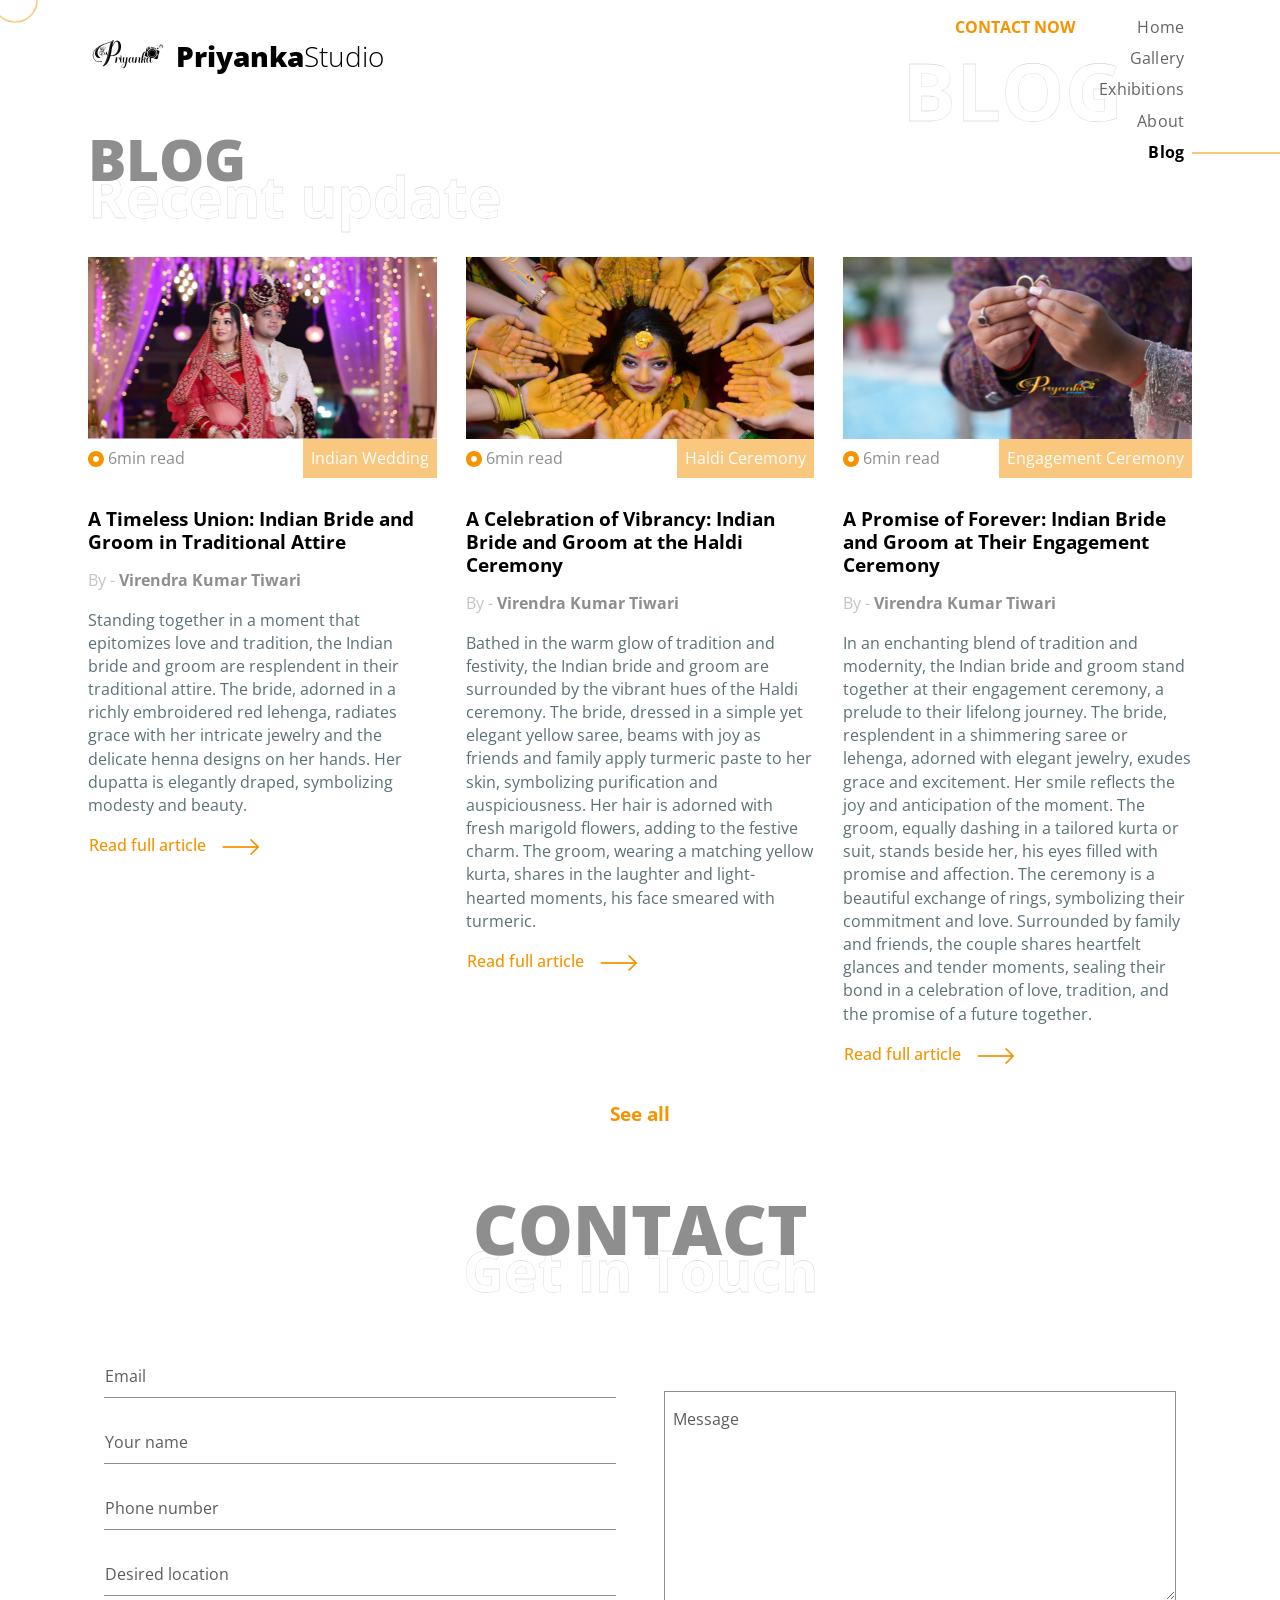
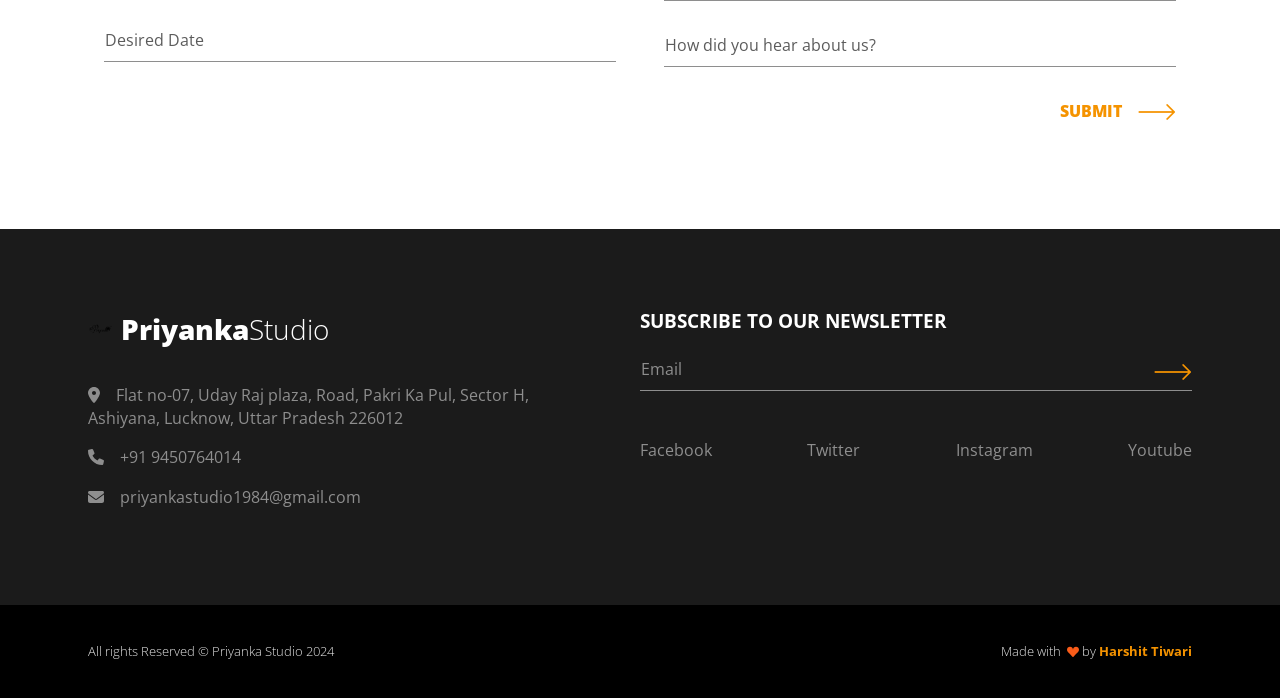
<file: blog.html>
<!DOCTYPE html>
<html lang="en-US" dir="ltr">

  <head>
    <meta charset="utf-8">
    <meta http-equiv="X-UA-Compatible" content="IE=edge">
    <meta name="viewport" content="width=device-width, initial-scale=1">
    <title>Blog | Recent update</title>
    <link rel="apple-touch-icon" sizes="180x180" href="assets/img/favicons/apple-touch-icon.png">
    <link rel="icon" type="image/png" sizes="32x32" href="assets/img/favicons/favicon-32x32.png">
    <link rel="icon" type="image/png" sizes="16x16" href="assets/img/favicons/favicon-16x16.png">
    <link rel="shortcut icon" type="image/x-icon" href="assets/img/favicons/favicon.ico">
    <link rel="manifest" href="assets/img/favicons/manifest.json">
    <meta name="msapplication-TileImage" content="assets/img/favicons/mstile-150x150.png">
    <meta name="theme-color" content="#ffffff">
    <link rel="preconnect" href="https://fonts.gstatic.com">
    <link href="https://fonts.googleapis.com/css2?family=Open+Sans:wght@300;400;500;600;700;800&amp;display=swap" rel="stylesheet">
    <link href="vendors/prism/prism.css" rel="stylesheet">
    <link href="vendors/swiper/swiper-bundle.min.css" rel="stylesheet">
    <link href="assets/css/theme.css" rel="stylesheet" />
    <link href="assets/css/user.css" rel="stylesheet" />
  </head>
  <body>
    <main class="main" id="top">
      <div class="cursor-outer d-none d-md-block"></div>
      <nav class="navbar navbar-light py-3 px-0 overflow-hidden">
        <div class="container px-md-5">
          <div class="row w-100 g-0 justify-content-between">
            <div class="col-8">
              <div class="d-inline-block"><a class="navbar-brand pt-0 fs-3 text-black d-flex align-items-center" href="index.html"><img class="img-fluid" src="assets/img/icons/logo-icon.png" alt="" /><span class="fw-bolder ms-2">Priyanka</span><span class="fw-thin">Studio</span></a></div>
              <div class="mt-4 d-none d-lg-block">
                <h1 class="text-uppercase fs-lg-7 fs-5 fw-bolder text-300 lh-1 position-relative z-index-0">Blog</h1>
                <h1 class="d-none d-md-block fw-bolder text-outlined fs-7 text-white lh-1 mt-n4 position-relative z-index--1">Recent update</h1>
              </div>
            </div>
            <div class="col-4 d-lg-none text-end pe-0">
              <button class="btn p-0 shadow-none text-black fs-2 d-inline-block" data-bs-toggle="offcanvas" data-bs-target="#navbarOffcanvas" aria-controls="navbarOffcanvas" aria-expanded="false" aria-label="Toggle offcanvas navigation"><span class="menu-bar"></span></button>
            </div>
            <div class="offcanvas offcanvas-end px-0" id="navbarOffcanvas" aria-labelledby="navbarOffcanvasTitle" aria-hidden="true">
              <div class="offcanvas-header justify-content-end">
                <h5 class="visually-hidden offcanvas-title" id="navbarOffcanvasTitle">Menu</h5>
                <button class="btn p-0 shadow-none text-black fs-2 d-inline text-end" type="button" data-bs-dismiss="offcanvas" aria-label="Close"><span class="menu-close-bar"></span></button>
              </div>
              <div class="offcanvas-body px-0">
                <div class="d-lg-flex flex-center-start gap-3 overflow-hidden">
                  <ul class="navbar-nav ms-auto fs-4 ps-6">
                    <li class="nav-item"><a class="nav-link d-inline-block nav-text-outlined lh-1 text-white fs-5" aria-current="page" href="index.html">Home</a></li>
                    <!--<li class="nav-item"><a class="nav-link d-inline-block nav-text-outlined lh-1 text-white fs-5" aria-current="page" href="portfolio.html">Portfolio</a></li>-->
                    <li class="nav-item"><a class="nav-link d-inline-block nav-text-outlined lh-1 text-white fs-5" aria-current="page" href="gallery.html">Gallery</a></li>
                    <li class="nav-item"><a class="nav-link d-inline-block nav-text-outlined lh-1 text-white fs-5" aria-current="page" href="exhibitions.html">Exhibitions</a></li>
                    <li class="nav-item"><a class="nav-link d-inline-block nav-text-outlined lh-1 text-white fs-5" aria-current="page" href="about.html">About</a></li>
                    <li class="nav-item"><a class="nav-link d-inline-block nav-text-outlined lh-1 text-white fs-5 active" aria-current="page" href="blog.html">Blog</a></li>
                  </ul>
                </div>
              </div>
            </div>
            <div class="col-4">
              <div class="d-none d-lg-flex justify-content-end position-relative z-index-1">
                <div class="position-absolute absolute-centered z-index--1">
                  <h1 class="ms-2 fw-bolder text-outlined text-uppercase text-white pe-none display-1">Blog</h1>
                </div>
                <div class="d-flex gap-3 align-items-start"><a class="mb-0 ms-auto text-warning fs-0 fw-bold text-uppercase" href="blog.html#contact">Contact Now</a>
                  <ul class="navbar-nav navbar-fotogency ms-auto text-end">
                    <li class="nav-item px-2 position-relative"><a class="nav-link pt-0" aria-current="page" href="index.html">Home</a></li>
                    <!--<li class="nav-item px-2 position-relative"><a class="nav-link pt-0" aria-current="page" href="portfolio.html">Portfolio</a></li>-->
                    <li class="nav-item px-2 position-relative"><a class="nav-link pt-0" aria-current="page" href="gallery.html">Gallery</a></li>
                    <li class="nav-item px-2 position-relative"><a class="nav-link pt-0" aria-current="page" href="exhibitions.html">Exhibitions</a></li>
                    <li class="nav-item px-2 position-relative"><a class="nav-link pt-0" aria-current="page" href="about.html">About</a></li>
                    <li class="nav-item px-2 position-relative"><a class="nav-link pt-0 active" aria-current="page" href="blog.html">Blog</a></li>
                  </ul>
                </div>
              </div>
            </div>
          </div>
          <div class="row g-0 mt-4 d-lg-none">
            <h1 class="text-uppercase ps-0 fs-lg-7 fs-5 fw-bolder text-300 lh-1 position-relative z-index-0">Blog</h1>
            <h1 class="fw-bolder text-outlined ps-0 fs-lg-7 fs-sm-6 fs-5 text-white lh-1 mt-sm-n4 mt-n3 position-relative z-index--1">Recent update</h1>
          </div>
        </div>
      </nav>
      <section class="py-2">
        <div class="container px-md-5">
          <div class="row g-4">
            <div class="col-lg-4 col-md-6 d-flex">
              <div class="card border-0 mb-3"><img class="card-img-top" src="assets/img/blogs/img1.png" alt="" />
                <div class="d-flex align-items-center justify-content-between">
                  <div class="d-flex align-items-center"> <span class="fa-solid fa-circle-dot text-warning"></span>
                    <p class="text-300 m-0 ps-1">6min read</p>
                  </div>
                  <div class="bg-warning p-2 text-center opacity-50">
                    <p class="text-white mb-0">Indian Wedding</p>
                  </div>
                </div>
                <div class="mt-4">
                  <h5 class="mb-3">A Timeless Union: Indian Bride and Groom in Traditional Attire</h5>
                  <p class="text-200 m-0 mb-3">By - <span class="text-300 fw-bold">Virendra Kumar Tiwari</span></p>
                  <p class="mb-3"> Standing together in a moment that epitomizes love and tradition, the Indian bride and groom are resplendent in their traditional attire. The bride, adorned in a richly embroidered red lehenga, radiates grace with her intricate jewelry and the delicate henna designs on her hands. Her dupatta is elegantly draped, symbolizing modesty and beauty.</p>
                  <button class="btn btn-link text-warning p-0"><span class="fw-medium">Read full article</span><img class="ms-3" src="assets/img/icons/long-arrow.png" alt="" /></button>
                </div>
              </div>
            </div>
            <div class="col-lg-4 col-md-6 d-flex">
              <div class="card border-0 mb-3"><img class="card-img-top" src="assets/img/blogs/img2.png" alt="" />
                <div class="d-flex align-items-center justify-content-between">
                  <div class="d-flex align-items-center"> <span class="fa-solid fa-circle-dot text-warning"></span>
                    <p class="text-300 m-0 ps-1">6min read</p>
                  </div>
                  <div class="bg-warning p-2 text-center opacity-50">
                    <p class="text-white mb-0">Haldi Ceremony</p>
                  </div>
                </div>
                <div class="mt-4">
                  <h5 class="mb-3">A Celebration of Vibrancy: Indian Bride and Groom at the Haldi Ceremony</h5>
                  <p class="text-200 m-0 mb-3">By - <span class="text-300 fw-bold">Virendra Kumar Tiwari</span></p>
                  <p class="mb-3">Bathed in the warm glow of tradition and festivity, the Indian bride and groom are surrounded by the vibrant hues of the Haldi ceremony. The bride, dressed in a simple yet elegant yellow saree, beams with joy as friends and family apply turmeric paste to her skin, symbolizing purification and auspiciousness. Her hair is adorned with fresh marigold flowers, adding to the festive charm. The groom, wearing a matching yellow kurta, shares in the laughter and light-hearted moments, his face smeared with turmeric.
</p>
                  <button class="btn btn-link text-warning p-0"><span class="fw-medium">Read full article</span><img class="ms-3" src="assets/img/icons/long-arrow.png" alt="" /></button>
                </div>
              </div>
            </div>
            <div class="col-lg-4 col-md-6 d-flex">
              <div class="card border-0 mb-3"><img class="card-img-top" src="assets/img/blogs/img3.png" alt="" />
                <div class="d-flex align-items-center justify-content-between">
                  <div class="d-flex align-items-center"> <span class="fa-solid fa-circle-dot text-warning"></span>
                    <p class="text-300 m-0 ps-1">6min read</p>
                  </div>
                  <div class="bg-warning p-2 text-center opacity-50">
                    <p class="text-white mb-0">Engagement Ceremony</p>
                  </div>
                </div>
                <div class="mt-4">
                  <h5 class="mb-3">A Promise of Forever: Indian Bride and Groom at Their Engagement Ceremony</h5>
                  <p class="text-200 m-0 mb-3">By - <span class="text-300 fw-bold">Virendra Kumar Tiwari</span></p>
                  <p class="mb-3">In an enchanting blend of tradition and modernity, the Indian bride and groom stand together at their engagement ceremony, a prelude to their lifelong journey. The bride, resplendent in a shimmering saree or lehenga, adorned with elegant jewelry, exudes grace and excitement. Her smile reflects the joy and anticipation of the moment. The groom, equally dashing in a tailored kurta or suit, stands beside her, his eyes filled with promise and affection. The ceremony is a beautiful exchange of rings, symbolizing their commitment and love. Surrounded by family and friends, the couple shares heartfelt glances and tender moments, sealing their bond in a celebration of love, tradition, and the promise of a future together.
</p>
                  <button class="btn btn-link text-warning p-0"><span class="fw-medium">Read full article</span><img class="ms-3" src="assets/img/icons/long-arrow.png" alt="" /></button>
                </div>
              </div>
            </div>
          </div>
          <div class="row">
            <div class="d-flex align-items-center justify-content-center mt-3">
              <button class="btn btn-link d-inline-block text-warning p-0 fs-1"><span class="fw-bold">See all</span></button>
            </div>
          </div>
        </div>
      </section>
      <section class="py-4" id="contact">
        <div class="container px-md-5">
          <div class="row align-items-center">
            <div class="my-4 text-center">
              <h1 class="text-uppercase fs-lg-8 fs-6 fw-bolder text-300 lh-1 position-relative z-index-0">Contact</h1>
              <h1 class="fw-bolder text-outlined fs-7 text-white lh-1 mt-n4 position-relative z-index--1">Get in Touch</h1>
              <form class="my-5 px-3">
                <div class="row g-3 g-md-5">
                  <div class="col-md-6">
                    <div class="card border-0">
                      <div class="form-floating mb-3">
                        <input class="form-control form-fotogency-header-control" id="floatingEmail" type="email" placeholder="name@example.com" />
                        <label for="floatingEmail">Email</label>
                      </div>
                      <div class="form-floating mb-3">
                        <input class="form-control form-fotogency-header-control" id="floatingName" type="text" placeholder="name" />
                        <label for="floatingName">Your name</label>
                      </div>
                      <div class="form-floating mb-3">
                        <input class="form-control form-fotogency-header-control" id="floatingPhone" type="tel" placeholder="name@example.com" />
                        <label for="floatingPhone">Phone number</label>
                      </div>
                      <div class="form-floating mb-3">
                        <input class="form-control form-fotogency-header-control" id="floatingLocation" type="text" placeholder="Desired Location" />
                        <label for="floatingLocation">Desired location</label>
                      </div>
                      <div class="form-floating mb-3">
                        <input class="form-control form-fotogency-header-control text-400" id="floatingDate" type="text" placeholder="Desired Date" />
                        <label for="floatingDate">Desired Date</label>
                      </div>
                    </div>
                  </div>
                  <div class="col-md-6">
                    <div class="card border-0">
                      <input class="form-control opacity-0 pb-0 pe-none d-none d-md-block" />
                      <div class="form-floating mb-3">
                        <textarea class="form-control form-fotogency-header-control border ps-2 form-fotogency-header-control" id="floatingTextarea" style="height: 210px" placeholder="Leave a comment here"></textarea>
                        <label class="ps-2" for="floatingTextarea">Message</label>
                      </div>
                      <div class="form-floating mb-3">
                        <input class="form-control form-fotogency-header-control" id="floatingSource" type="text" placeholder="How did you hear about us?" />
                        <label for="floatingSource">How did you hear about us?</label>
                      </div>
                    </div>
                  </div>
                  <div class="col-12 text-end mt-3">
                    <button class="btn btn-link text-warning p-0" type="submit"><span class="fw-bolder text-uppercase">Submit</span><img class="ms-3" src="assets/img/icons/long-arrow.png" alt="" /></button>
                  </div>
                </div>
              </form>
            </div>
          </div>
        </div>
      </section>
    </main>

    <footer class="bg-footer-black" id="footer">
      <div class="container py-7 px-md-5">
        <div class="row g-0">
          <div class="col-md-6 mb-5 mb-md-0">
            <div class="mb-4 d-inline-block"><a class="navbar-brand pt-0 fs-3 text-white d-flex align-items-center" href="index.html"><img class="img-fluid" src="assets/img/icons/logo-icon.png" alt="" width="25" height="25" /><span class="fw-bolder ms-2">Priyanka</span><span class="fw-thin">Studio</span></a></div>
            <div class="col-12 col-md-10 text-300 mb-3"><i class="fas fa-map-marker-alt"></i><a class="nav-link text-300 d-inline" href="https://maps.app.goo.gl/YqM5oibBjuX2vXwE9">Flat no-07, Uday Raj plaza, Road, Pakri Ka Pul, Sector H, Ashiyana, Lucknow, Uttar Pradesh 226012</a></div>
            <div class="col-12 col-md-10 text-300 mb-3"><i class="fas fa-phone"></i><a class="nav-link text-300 d-inline" href="tel:+919450764014">+91 9450764014</a></div>
            <div class="col-12 col-md-10 text-300 mb-3"><i class="fas fa-envelope"></i><a class="nav-link text-300 d-inline" href="mailto:priyankastudio1984@gmail.com">priyankastudio1984@gmail.com</a></div>
          </div>
          <div class="col-md-6">
            <h5 class="text-white mb-2">SUBSCRIBE TO OUR NEWSLETTER</h5>
            <form>
              <div class="form-floating mb-5 position-relative text-200">
                <input class="form-control form-fotogency-header-control text-200" id="email" type="email" placeholder="name@example.com" required="required" />
                <label class="text-300 mb-1" for="email">Email</label>
                <div class="position-absolute end-0 top-0">
                  <button class="btn shadow-none px-0" type="submit"><img class="ms-3" src="assets/img/icons/long-arrow.png" alt="" /></button>
                </div>
              </div>
            </form>
            <div class="d-flex gap-2 flex-wrap justify-content-between align-items-center"><a class="social-icons" href="https://www.facebook.com/priyankastudio1982/" target="_blank">Facebook</a><a class="social-icons" href="https://twitter.com/priyankastudio1984" target="_blank">Twitter</a><a class="social-icons" href="https://www.instagram.com/priyankastudiolko" target="_blank">Instagram</a><a class="social-icons" href="https://www.youtube.com/@priyanka_studio" target="_blank">Youtube</a>
            </div>
          </div>
        </div>
      </div>
    </footer>
    <section class="bg-black py-0">
      <div class="container px-md-5">
        <div class="row g-0 justify-content-md-between justify-content-evenly py-4">
          <div class="col-12 col-sm-8 col-md-6 col-lg-auto text-center text-md-start">
            <p class="fs--1 my-2 fw-light text-100">All rights Reserved &copy; Priyanka Studio 2024</p>
          </div>
          <div class="col-12 col-sm-8 col-md-6">
            <p class="fs--1 fw-light my-2 text-center text-md-end text-100"> Made with&nbsp;
              <svg class="bi bi-suit-heart-fill" xmlns="http://www.w3.org/2000/svg" width="12" height="12" fill="#F95C19" viewBox="0 0 16 16">
                <path d="M4 1c2.21 0 4 1.755 4 3.92C8 2.755 9.79 1 12 1s4 1.755 4 3.92c0 3.263-3.234 4.414-7.608 9.608a.513.513 0 0 1-.784 0C3.234 9.334 0 8.183 0 4.92 0 2.755 1.79 1 4 1z"></path>
              </svg>&nbsp;by&nbsp;<a class="fw-bold text-warning" href="https://github.com/iamharshit188/" target="_blank">Harshit Tiwari</a>
            </p>
          </div>
        </div>
      </div>
    </section>
    <script src="vendors/popper/popper.min.js"></script>
    <script src="vendors/bootstrap/bootstrap.min.js"></script>
    <script src="vendors/anchorjs/anchor.min.js"></script>
    <script src="vendors/is/is.min.js"></script>
    <script src="vendors/fontawesome/all.min.js"></script>
    <script src="vendors/lodash/lodash.min.js"></script>
    <script src="https://polyfill.io/v3/polyfill.min.js?features=window.scroll"></script>
    <script src="vendors/prism/prism.js"></script>
    <script src="vendors/swiper/swiper-bundle.min.js"></script>
    <script src="assets/js/theme.js"></script>
  </body>
</html>
</file>
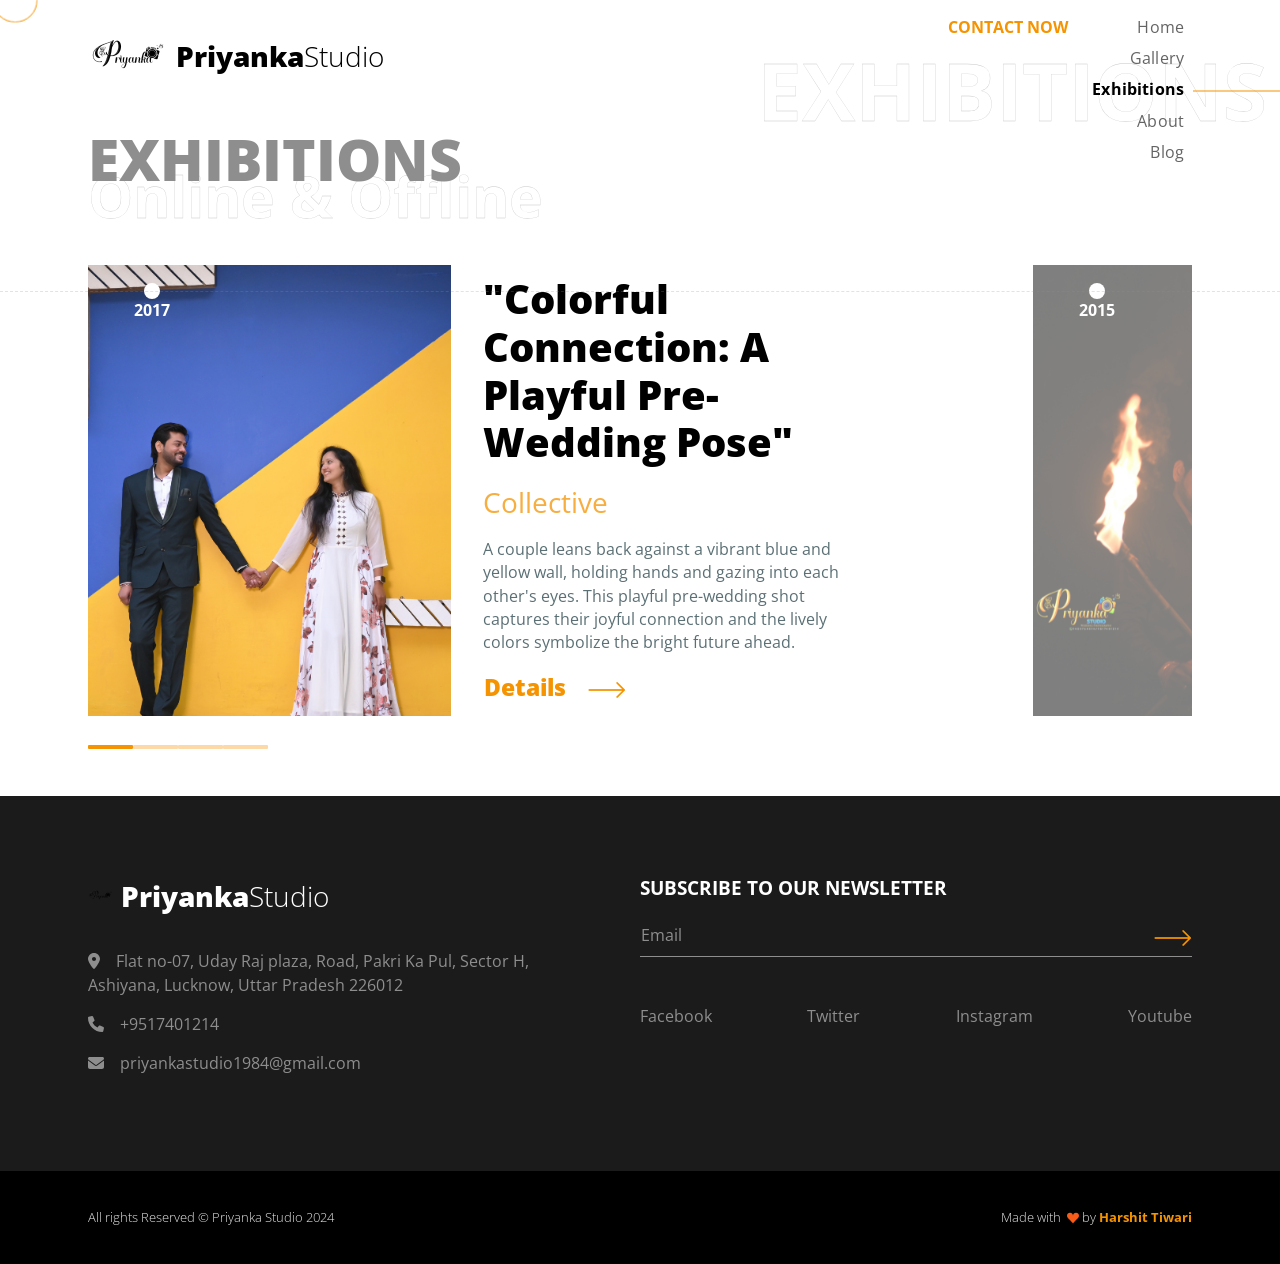
<file: exhibitions.html>
<!DOCTYPE html>
<html lang="en-US" dir="ltr">
  <head>
    <meta charset="utf-8">
    <meta http-equiv="X-UA-Compatible" content="IE=edge">
    <meta name="viewport" content="width=device-width, initial-scale=1">
    <title>Exhibitions | Online &amp; Offline</title>
    <link rel="apple-touch-icon" sizes="180x180" href="assets/img/favicons/apple-touch-icon.png">
    <link rel="icon" type="image/png" sizes="32x32" href="assets/img/favicons/favicon-32x32.png">
    <link rel="icon" type="image/png" sizes="16x16" href="assets/img/favicons/favicon-16x16.png">
    <link rel="shortcut icon" type="image/x-icon" href="assets/img/favicons/favicon.ico">
    <link rel="manifest" href="assets/img/favicons/manifest.json">
    <meta name="msapplication-TileImage" content="assets/img/favicons/mstile-150x150.png">
    <meta name="theme-color" content="#ffffff">
    <link rel="preconnect" href="https://fonts.gstatic.com">
    <link href="https://fonts.googleapis.com/css2?family=Open+Sans:wght@300;400;500;600;700;800&amp;display=swap" rel="stylesheet">
    <link href="vendors/prism/prism.css" rel="stylesheet">
    <link href="vendors/swiper/swiper-bundle.min.css" rel="stylesheet">
    <link href="assets/css/theme.css" rel="stylesheet" />
    <link href="assets/css/user.css" rel="stylesheet" />
  </head>
  <body>
    <main class="main" id="top">
      <div class="cursor-outer d-none d-md-block"></div>
      <nav class="navbar navbar-light py-3 px-0 overflow-hidden">
        <div class="container px-md-5">
          <div class="row w-100 g-0 justify-content-between">
            <div class="col-8">
              <div class="d-inline-block"><a class="navbar-brand pt-0 fs-3 text-black d-flex align-items-center" href="index.html"><img class="img-fluid" src="assets/img/icons/logo-icon.png" alt="" /><span class="fw-bolder ms-2">Priyanka</span><span class="fw-thin">Studio</span></a></div>
              <div class="mt-4 d-none d-lg-block">
                <h1 class="text-uppercase fs-lg-7 fs-5 fw-bolder text-300 lh-1 position-relative z-index-0">Exhibitions</h1>
                <h1 class="d-none d-md-block fw-bolder text-outlined fs-7 text-white lh-1 mt-n4 position-relative z-index--1">Online &amp; Offline</h1>
              </div>
            </div>
            <div class="col-4 d-lg-none text-end pe-0">
              <button class="btn p-0 shadow-none text-black fs-2 d-inline-block" data-bs-toggle="offcanvas" data-bs-target="#navbarOffcanvas" aria-controls="navbarOffcanvas" aria-expanded="false" aria-label="Toggle offcanvas navigation"><span class="menu-bar"></span></button>
            </div>
            <div class="offcanvas offcanvas-end px-0" id="navbarOffcanvas" aria-labelledby="navbarOffcanvasTitle" aria-hidden="true">
              <div class="offcanvas-header justify-content-end">
                <h5 class="visually-hidden offcanvas-title" id="navbarOffcanvasTitle">Menu</h5>
                <button class="btn p-0 shadow-none text-black fs-2 d-inline text-end" type="button" data-bs-dismiss="offcanvas" aria-label="Close"><span class="menu-close-bar"></span></button>
              </div>
              <div class="offcanvas-body px-0">
                <div class="d-lg-flex flex-center-start gap-3 overflow-hidden">
                  <ul class="navbar-nav ms-auto fs-4 ps-6">
                    <li class="nav-item"><a class="nav-link d-inline-block nav-text-outlined lh-1 text-white fs-5" aria-current="page" href="index.html">Home</a></li>
                    <!--<li class="nav-item"><a class="nav-link d-inline-block nav-text-outlined lh-1 text-white fs-5" aria-current="page" href="portfolio.html">Portfolio</a></li>-->
                    <li class="nav-item"><a class="nav-link d-inline-block nav-text-outlined lh-1 text-white fs-5" aria-current="page" href="gallery.html">Gallery</a></li>
                    <li class="nav-item"><a class="nav-link d-inline-block nav-text-outlined lh-1 text-white fs-5 active" aria-current="page" href="exhibitions.html">Exhibitions</a></li>
                    <li class="nav-item"><a class="nav-link d-inline-block nav-text-outlined lh-1 text-white fs-5" aria-current="page" href="about.html">About</a></li>
                    <li class="nav-item"><a class="nav-link d-inline-block nav-text-outlined lh-1 text-white fs-5" aria-current="page" href="blog.html">Blog</a></li>
                  </ul>
                </div>
              </div>
            </div>
            <div class="col-4">
              <div class="d-none d-lg-flex justify-content-end position-relative z-index-1">
                <div class="position-absolute absolute-centered z-index--1">
                  <h1 class="ms-2 fw-bolder text-outlined text-uppercase text-white pe-none display-1">Exhibitions</h1>
                </div>
                <div class="d-flex gap-3 align-items-start"><a class="mb-0 ms-auto text-warning fs-0 fw-bold text-uppercase" href="blog.html#contact">Contact Now</a>
                  <ul class="navbar-nav navbar-fotogency ms-auto text-end">
                    <li class="nav-item px-2 position-relative"><a class="nav-link pt-0" aria-current="page" href="index.html">Home</a></li>
                    <!--<li class="nav-item px-2 position-relative"><a class="nav-link pt-0" aria-current="page" href="portfolio.html">Portfolio</a></li>-->
                    <li class="nav-item px-2 position-relative"><a class="nav-link pt-0" aria-current="page" href="gallery.html">Gallery</a></li>
                    <li class="nav-item px-2 position-relative"><a class="nav-link pt-0 active" aria-current="page" href="exhibitions.html">Exhibitions</a></li>
                    <li class="nav-item px-2 position-relative"><a class="nav-link pt-0" aria-current="page" href="about.html">About</a></li>
                    <li class="nav-item px-2 position-relative"><a class="nav-link pt-0" aria-current="page" href="blog.html">Blog</a></li>
                  </ul>
                </div>
              </div>
            </div>
          </div>
          <div class="row g-0 mt-4 d-lg-none">
            <h1 class="text-uppercase ps-0 fs-lg-7 fs-5 fw-bolder text-300 lh-1 position-relative z-index-0">Exhibitions</h1>
            <h1 class="fw-bolder text-outlined ps-0 fs-lg-7 fs-sm-6 fs-5 text-white lh-1 mt-sm-n4 mt-n3 position-relative z-index--1">Online &amp; Offline</h1>
          </div>
        </div>
      </nav>
      <section class="py-3 position-relative">
        <div class="container-fluid px-0">
          <div class="position-absolute w-100 border-dashed-bottom opacity-25 top-5 z-index-2"></div>
          <div class="container px-md-5">
            <div class="row g-0">
              <div class="col-lg-12 pb-6 px-0 mb-lg-0">
                <div class="swiper-container swiper-theme" data-swiper='{"slidesPerView":1,"breakpoints":{"576":{"slidesPerView":1.2}},"spaceBetween":30,"grabCursor":true,"pagination":{"el":".swiper-pagination","clickable":true},"loop":true,"loopedSlides":3,"slideToClickedSlide":true}'>
                  <div class="swiper-wrapper">
                    <div class="swiper-slide">
                      <div class="row align-items-xl-center">
                        <div class="col-lg-5"><img class="img-fluid w-100" src="assets/img/exhibitions/img01.png" alt="" />
                          <div class="position-absolute top-5 start-5 mt-n1 d-flex flex-column align-items-center"><span class="rounded-circle bg-white p-2 d-block"></span><span class="text-white fw-bold">2017</span></div>
                        </div>
                        <div class="col-lg-6 col-xl-5 mt-4 mt-lg-0">
                          <h1 class="fw-bolder mb-3">"Colorful Connection: A Playful Pre-Wedding Pose"</h1>
                          <p class="text-warning fs-3 opacity-75">Collective</p>
                          <p class="fs-0">A couple leans back against a vibrant blue and yellow wall, holding hands and gazing into each other's eyes. This playful pre-wedding shot captures their joyful connection and the lively colors symbolize the bright future ahead.</p>
                          <button class="btn btn-link text-warning p-0 fs-2"><span class="fw-bolder">Details </span><img class="ms-3" src="assets/img/icons/long-arrow.png" alt="" /></button>
                        </div>
                      </div>
                    </div>
                    <div class="swiper-slide">
                      <div class="row align-items-xl-center">
                        <div class="col-lg-5"><img class="img-fluid w-100" src="assets/img/exhibitions/img02.png" alt="" />
                          <div class="position-absolute top-5 start-5 mt-n1 d-flex flex-column align-items-center"><span class="rounded-circle bg-white p-2 d-block"></span><span class="text-white fw-bold">2015</span></div>
                        </div>
                        <div class="col-lg-6 col-xl-5 mt-4 mt-lg-0">
                          <h1 class="fw-bolder mb-3">Fiery Love: A Passionate Pre-Wedding Moment</h1>
                          <p class="text-warning fs-3 opacity-75">Collective</p>
                          <p class="fs-0">An Indian couple poses with crisscrossed hands holding fire, symbolizing their fiery love and passion. This powerful pre-wedding shot captures the intensity and connection between them as they embark on their journey together.</p>
                          <button class="btn btn-link text-warning p-0 fs-2"><span class="fw-bolder">Details </span><img class="ms-3" src="assets/img/icons/long-arrow.png" alt="" /></button>
                        </div>
                      </div>
                    </div>
                    <div class="swiper-slide">
                      <div class="row align-items-xl-center">
                        <div class="col-lg-5"><img class="img-fluid w-100" src="assets/img/exhibitions/img03.png" alt="" />
                          <div class="position-absolute top-5 start-5 mt-n1 d-flex flex-column align-items-center"><span class="rounded-circle bg-white p-2 d-block"></span><span class="text-white fw-bold">2015</span></div>
                        </div>
                        <div class="col-lg-6 col-xl-5 mt-4 mt-lg-0">
                          <h1 class="fw-bolder mb-3">"Graceful Elegance: A Bride's Timeless Moment"</h1>
                          <p class="text-warning fs-3 opacity-75">Bride's Potrait Shot</p>
                          <p class="fs-0">A bride gracefully holds her pallu with her eyes closed, capturing a serene and timeless moment. This photo beautifully reflects the elegance and emotion of her special day.</p>
                          <button class="btn btn-link text-warning p-0 fs-2"><span class="fw-bolder">Details </span><img class="ms-3" src="assets/img/icons/long-arrow.png" alt="" /></button>
                        </div>
                      </div>
                    </div>
                    <div class="swiper-slide">
                      <div class="row align-items-xl-center">
                        <div class="col-lg-5"><img class="img-fluid w-100" src="assets/img/exhibitions/img04.png" alt="" />
                          <div class="position-absolute top-5 start-5 mt-n1 d-flex flex-column align-items-center"><span class="rounded-circle bg-white p-2 d-block"></span><span class="text-white fw-bold">2015</span></div>
                        </div>
                        <div class="col-lg-6 col-xl-5 mt-4 mt-lg-0">
                          <h1 class="fw-bolder mb-3">Through the Eyes of Kubrick</h1>
                          <p class="text-warning fs-3 opacity-75">Individual</p>
                          <p class="fs-0">s a genre of Japanese art that became popular in the 17th century through to the 19th century. The word roughly translates as “pictures of the floating world” and artists belonging to the movement produced woodblock prints and paintings of scenes from history and folktales, sumo wrestlers, landscapes of flora and fauna, and a touch of erotica.</p>
                          <button class="btn btn-link text-warning p-0 fs-2"><span class="fw-bolder">Details </span><img class="ms-3" src="assets/img/icons/long-arrow.png" alt="" /></button>
                        </div>
                      </div>
                    </div>
                  </div>
                </div>
                <div class="swiper-theme swiper-pagination d-flex mt-4"></div>
              </div>
            </div>
          </div>
        </div>
        <!-- end of .container-->

      </section>
      <!-- <section> close ============================-->
      <!-- ============================================-->


    </main>
    <!-- ===============================================-->
    <!--    End of Main Content-->
    <!-- ===============================================-->


    <footer class="bg-footer-black" id="footer">
      <div class="container py-7 px-md-5">
        <div class="row g-0">
          <div class="col-md-6 mb-5 mb-md-0">
            <div class="mb-4 d-inline-block"><a class="navbar-brand pt-0 fs-3 text-white d-flex align-items-center" href="index.html"><img class="img-fluid" src="assets/img/icons/logo-icon.png" alt="" width="25" height="25" /><span class="fw-bolder ms-2">Priyanka</span><span class="fw-thin">Studio</span></a></div>
            <div class="col-12 col-md-10 text-300 mb-3"><i class="fas fa-map-marker-alt"></i><a class="nav-link text-300 d-inline" href="https://maps.app.goo.gl/YqM5oibBjuX2vXwE9">Flat no-07, Uday Raj plaza, Road, Pakri Ka Pul, Sector H, Ashiyana, Lucknow, Uttar Pradesh 226012</a></div>
            <div class="col-12 col-md-10 text-300 mb-3"><i class="fas fa-phone"></i><a class="nav-link text-300 d-inline" href="tel:+9517401214">+9517401214</a></div>
            <div class="col-12 col-md-10 text-300 mb-3"><i class="fas fa-envelope"></i><a class="nav-link text-300 d-inline" href="mailto:priyankastudio1984@gmail.com">priyankastudio1984@gmail.com</a></div>
          </div>
          <div class="col-md-6">
            <h5 class="text-white mb-2">SUBSCRIBE TO OUR NEWSLETTER</h5>
            <form>
              <div class="form-floating mb-5 position-relative text-200">
                <input class="form-control form-fotogency-header-control text-200" id="email" type="email" placeholder="name@example.com" required="required" />
                <label class="text-300 mb-1" for="email">Email</label>
                <div class="position-absolute end-0 top-0">
                  <button class="btn shadow-none px-0" type="submit"><img class="ms-3" src="assets/img/icons/long-arrow.png" alt="" /></button>
                </div>
              </div>
            </form>
            <div class="d-flex gap-2 flex-wrap justify-content-between align-items-center"><a class="social-icons" href="https://www.facebook.com/priyankastudio1982/" target="_blank">Facebook</a><a class="social-icons" href="https://twitter.com/priyankastudio" target="_blank">Twitter</a><a class="social-icons" href="https://www.instagram.com/priyankastudiolko" target="_blank">Instagram</a><a class="social-icons" href="https://www.youtube.com/@priyanka_studio" target="_blank">Youtube</a>
            </div>
          </div>
        </div>
      </div>
    </footer>


    <!-- ============================================-->
    <!-- <section> begin ============================-->
    <section class="bg-black py-0">

      <div class="container px-md-5">
        <div class="row g-0 justify-content-md-between justify-content-evenly py-4">
          <div class="col-12 col-sm-8 col-md-6 col-lg-auto text-center text-md-start">
            <p class="fs--1 my-2 fw-light text-100">All rights Reserved &copy; Priyanka Studio 2024</p>
          </div>
          <div class="col-12 col-sm-8 col-md-6">
            <p class="fs--1 fw-light my-2 text-center text-md-end text-100"> Made with&nbsp;
              <svg class="bi bi-suit-heart-fill" xmlns="http://www.w3.org/2000/svg" width="12" height="12" fill="#F95C19" viewBox="0 0 16 16">
                <path d="M4 1c2.21 0 4 1.755 4 3.92C8 2.755 9.79 1 12 1s4 1.755 4 3.92c0 3.263-3.234 4.414-7.608 9.608a.513.513 0 0 1-.784 0C3.234 9.334 0 8.183 0 4.92 0 2.755 1.79 1 4 1z"></path>
              </svg>&nbsp;by&nbsp;<a class="fw-bold text-warning" href="https://github.com/iamharshit188" target="_blank">Harshit Tiwari</a>
            </p>
          </div>
        </div>
      </div>
      <!-- end of .container-->

    </section>
    <!-- <section> close ============================-->
    <!-- ============================================-->




    <!-- ===============================================-->
    <!--    JavaScripts-->
    <!-- ===============================================-->
    <script src="vendors/popper/popper.min.js"></script>
    <script src="vendors/bootstrap/bootstrap.min.js"></script>
    <script src="vendors/anchorjs/anchor.min.js"></script>
    <script src="vendors/is/is.min.js"></script>
    <script src="vendors/fontawesome/all.min.js"></script>
    <script src="vendors/lodash/lodash.min.js"></script>
    <script src="https://polyfill.io/v3/polyfill.min.js?features=window.scroll"></script>
    <script src="vendors/prism/prism.js"></script>
    <script src="vendors/swiper/swiper-bundle.min.js"></script>
    <script src="assets/js/theme.js"></script>

  </body>

</html>
</file>
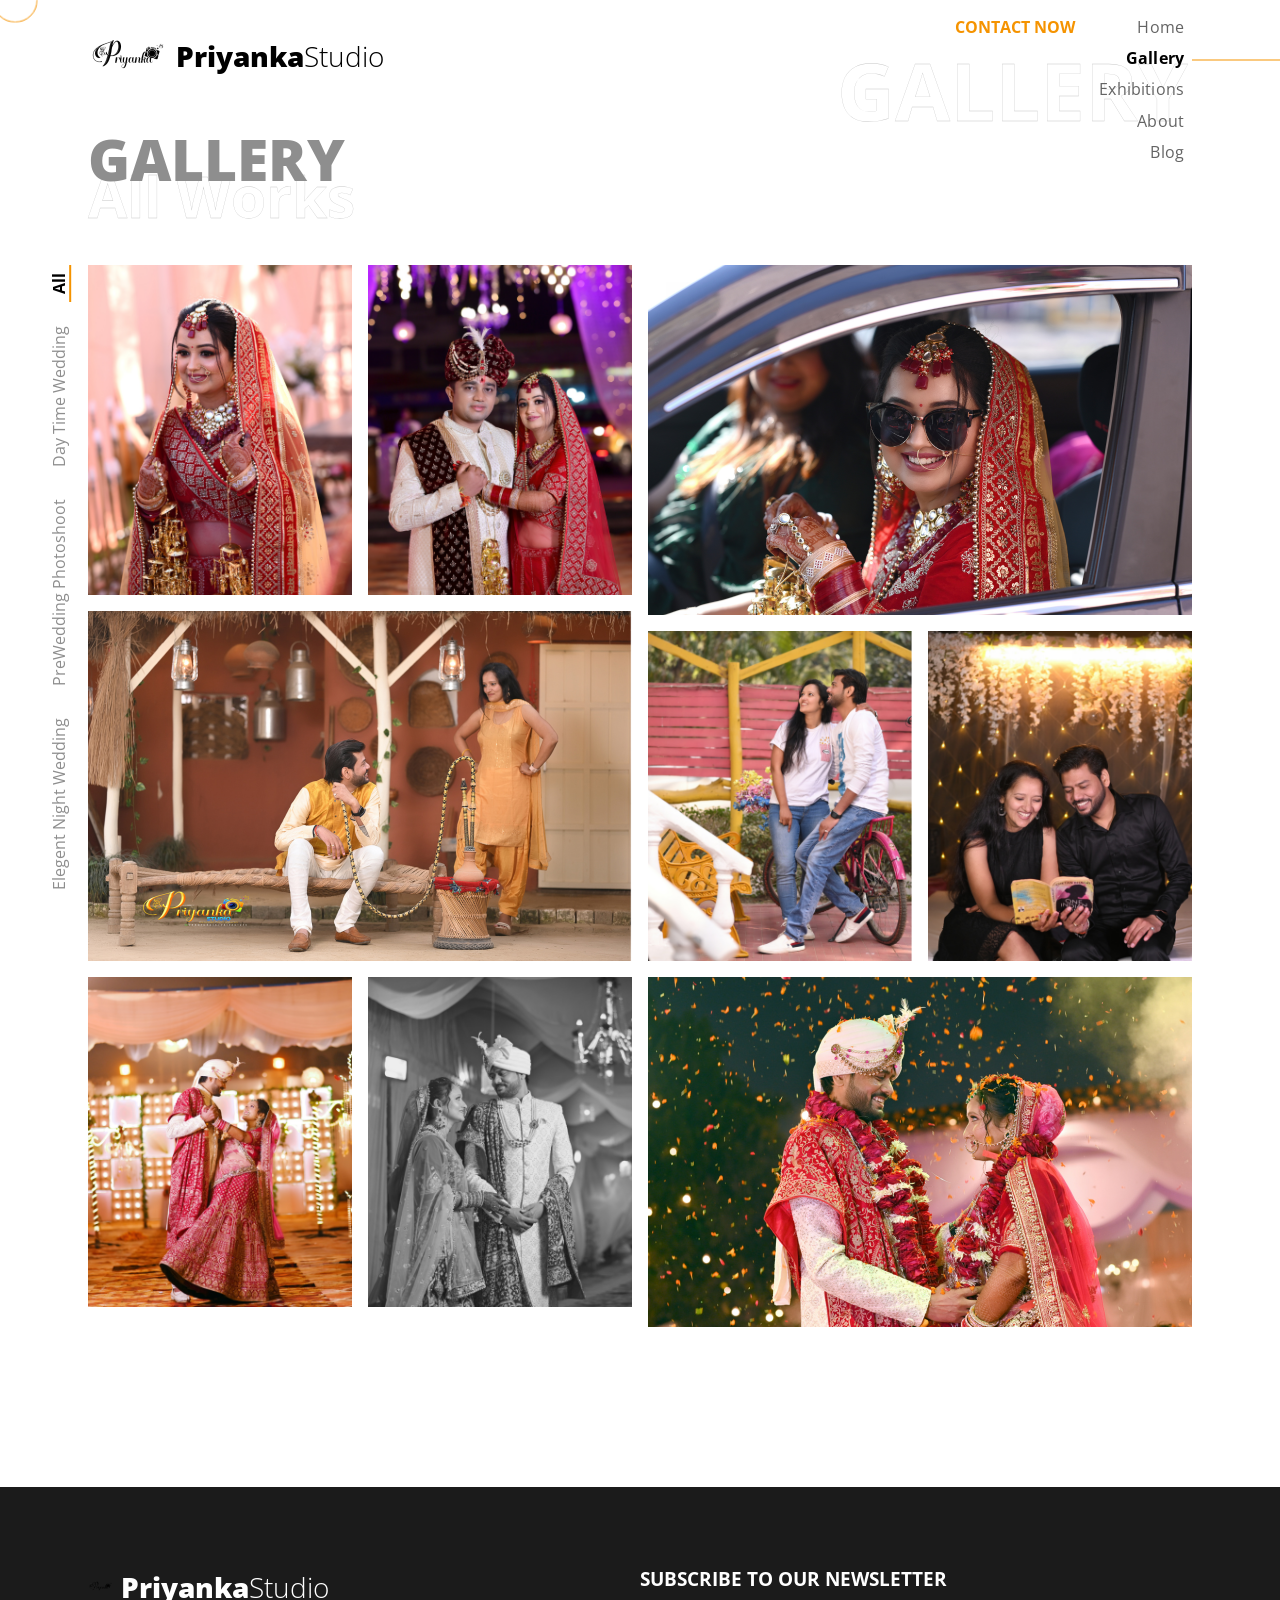
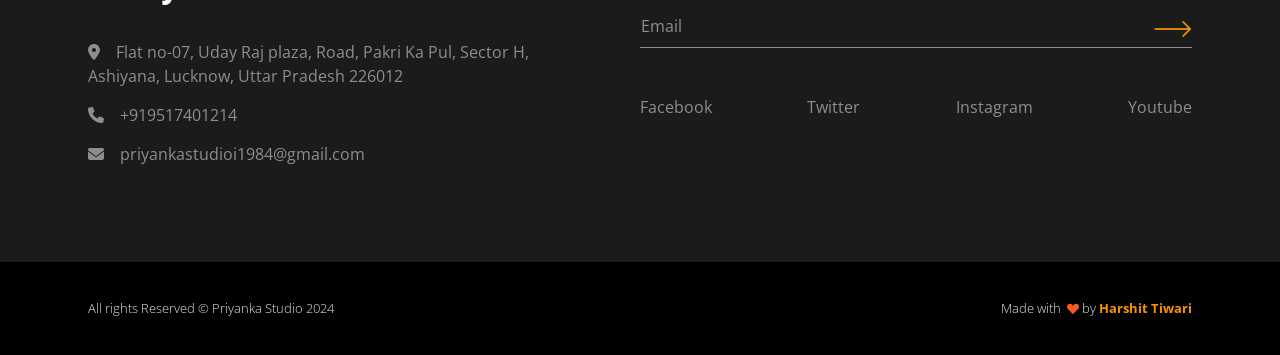
<file: gallery.html>
<!DOCTYPE html>
<html lang="en-US" dir="ltr">

  <head>
    <meta charset="utf-8">
    <meta http-equiv="X-UA-Compatible" content="IE=edge">
    <meta name="viewport" content="width=device-width, initial-scale=1">
    <title>Priyanka Studio's Photo Gallery</title>
    <link rel="apple-touch-icon" sizes="180x180" href="assets/img/favicons/apple-touch-icon.png">
    <link rel="icon" type="image/png" sizes="32x32" href="assets/img/favicons/favicon-32x32.png">
    <link rel="icon" type="image/png" sizes="16x16" href="assets/img/favicons/favicon-16x16.png">
    <link rel="shortcut icon" type="image/x-icon" href="assets/img/favicons/favicon.ico">
    <link rel="manifest" href="assets/img/favicons/manifest.json">
    <meta name="msapplication-TileImage" content="assets/img/favicons/mstile-150x150.png">
    <meta name="theme-color" content="#ffffff">
    <link rel="preconnect" href="https://fonts.gstatic.com">
    <link href="https://fonts.googleapis.com/css2?family=Open+Sans:wght@300;400;500;600;700;800&amp;display=swap" rel="stylesheet">
    <link href="vendors/prism/prism.css" rel="stylesheet">
    <link href="vendors/swiper/swiper-bundle.min.css" rel="stylesheet">
    <link href="assets/css/theme.css" rel="stylesheet" />
    <link href="assets/css/user.css" rel="stylesheet" />
    <link href="vendors/glightbox/glightbox.min.css" rel="stylesheet">
  </head>
  <body>
    <main class="main" id="top">
      <div class="cursor-outer d-none d-md-block"></div>
      <nav class="navbar navbar-light py-3 px-0 overflow-hidden">
        <div class="container px-md-5">
          <div class="row w-100 g-0 justify-content-between">
            <div class="col-8">
              <div class="d-inline-block"><a class="navbar-brand pt-0 fs-3 text-black d-flex align-items-center" href="index.html"><img class="img-fluid" src="assets/img/icons/logo-icon.png" alt="" /><span class="fw-bolder ms-2">Priyanka</span><span class="fw-thin">Studio</span></a></div>
              <div class="mt-4 d-none d-lg-block">
                <h1 class="text-uppercase fs-lg-7 fs-5 fw-bolder text-300 lh-1 position-relative z-index-0">Gallery</h1>
                <h1 class="d-none d-md-block fw-bolder text-outlined fs-7 text-white lh-1 mt-n4 position-relative z-index--1">All Works</h1>
              </div>
            </div>
            <div class="col-4 d-lg-none text-end pe-0">
              <button class="btn p-0 shadow-none text-black fs-2 d-inline-block" data-bs-toggle="offcanvas" data-bs-target="#navbarOffcanvas" aria-controls="navbarOffcanvas" aria-expanded="false" aria-label="Toggle offcanvas navigation"><span class="menu-bar"></span></button>
            </div>
            <div class="offcanvas offcanvas-end px-0" id="navbarOffcanvas" aria-labelledby="navbarOffcanvasTitle" aria-hidden="true">
              <div class="offcanvas-header justify-content-end">
                <h5 class="visually-hidden offcanvas-title" id="navbarOffcanvasTitle">Menu</h5>
                <button class="btn p-0 shadow-none text-black fs-2 d-inline text-end" type="button" data-bs-dismiss="offcanvas" aria-label="Close"><span class="menu-close-bar"></span></button>
              </div>
              <div class="offcanvas-body px-0">
                <div class="d-lg-flex flex-center-start gap-3 overflow-hidden">
                  <ul class="navbar-nav ms-auto fs-4 ps-6">
                    <li class="nav-item"><a class="nav-link d-inline-block nav-text-outlined lh-1 text-white fs-5" aria-current="page" href="index.html">Home</a></li>
                    <!--<li class="nav-item"><a class="nav-link d-inline-block nav-text-outlined lh-1 text-white fs-5" aria-current="page" href="portfolio.html">Portfolio</a></li>-->
                    <li class="nav-item"><a class="nav-link d-inline-block nav-text-outlined lh-1 text-white fs-5 active" aria-current="page" href="gallery.html">Gallery</a></li>
                    <li class="nav-item"><a class="nav-link d-inline-block nav-text-outlined lh-1 text-white fs-5" aria-current="page" href="exhibitions.html">Exhibitions</a></li>
                    <li class="nav-item"><a class="nav-link d-inline-block nav-text-outlined lh-1 text-white fs-5" aria-current="page" href="about.html">About</a></li>
                    <li class="nav-item"><a class="nav-link d-inline-block nav-text-outlined lh-1 text-white fs-5" aria-current="page" href="blog.html">Blog</a></li>
                  </ul>
                </div>
              </div>
            </div>
            <div class="col-4">
              <div class="d-none d-lg-flex justify-content-end position-relative z-index-1">
                <div class="position-absolute absolute-centered z-index--1">
                  <h1 class="ms-2 fw-bolder text-outlined text-uppercase text-white pe-none display-1">Gallery</h1>
                </div>
                <div class="d-flex gap-3 align-items-start"><a class="mb-0 ms-auto text-warning fs-0 fw-bold text-uppercase" href="blog.html#contact">Contact Now</a>
                  <ul class="navbar-nav navbar-fotogency ms-auto text-end">
                    <li class="nav-item px-2 position-relative"><a class="nav-link pt-0" aria-current="page" href="index.html">Home</a></li>
                    <!--<li class="nav-item px-2 position-relative"><a class="nav-link pt-0" aria-current="page" href="portfolio.html">Portfolio</a></li>-->
                    <li class="nav-item px-2 position-relative"><a class="nav-link pt-0 active" aria-current="page" href="gallery.html">Gallery</a></li>
                    <li class="nav-item px-2 position-relative"><a class="nav-link pt-0" aria-current="page" href="exhibitions.html">Exhibitions</a></li>
                    <li class="nav-item px-2 position-relative"><a class="nav-link pt-0" aria-current="page" href="about.html">About</a></li>
                    <li class="nav-item px-2 position-relative"><a class="nav-link pt-0" aria-current="page" href="blog.html">Blog</a></li>
                  </ul>
                </div>
              </div>
            </div>
          </div>
          <div class="row g-0 mt-4 d-lg-none">
            <h1 class="text-uppercase ps-0 fs-lg-7 fs-5 fw-bolder text-300 lh-1 position-relative z-index-0">Gallery</h1>
            <h1 class="fw-bolder text-outlined ps-0 fs-lg-7 fs-sm-6 fs-5 text-white lh-1 mt-sm-n4 mt-n3 position-relative z-index--1">All Works</h1>
          </div>
        </div>
      </nav>
      <section class="pt-3 pb-9 position-relative">
        <div class="container px-md-5">
          <div class="position-md-absolute start-0 ms-2 mt-3 mb-4">
            <ul class="nav gallery-tab d-flex gap-3" data-filter-nav="data-filter-nav">
              <li class="nav-item"><a class="nav-link p-0 py-md-2 isotope-nav active" href="#!" data-filter="*">All</a></li>
              <li class="nav-item"><a class="nav-link p-0 py-md-2 isotope-nav" href="#!" data-filter=".shortfilms">Day Time Wedding</a></li>
              <li class="nav-item"><a class="nav-link p-0 py-md-2 isotope-nav" href="#!" data-filter=".professional">PreWedding Photoshoot</a></li>
              <li class="nav-item"><a class="nav-link p-0 py-md-2 isotope-nav" href="#!" data-filter=".commercial">Elegent Night Wedding</a></li>
            </ul>
          </div>
          <div class="row g-3" data-isotope='{"layoutMode":"packery"}'>
            <div class="col-lg-3 col-sm-6 col-12 shortfilms gallery-item isotope-item"><img class="img-fluid w-100" src="assets/img/gallery/1.png" alt="" data-glightbox="title: Tanya & Shikhar; description: Bride Candid Photoshoot" /></div>
            <div class="col-lg-3 col-sm-6 col-12 shortfilms gallery-item isotope-item"><img class="img-fluid w-100" src="assets/img/gallery/2.png" alt="" data-glightbox="title: Tanya & Shikhar; description: Bride Candid Photoshoot" /></div>
            <div class="col-lg-6 col-12 shortfilms gallery-item isotope-item"><img class="img-fluid w-100" src="assets/img/gallery/3.png" alt="" data-glightbox="title: Tanya & Shikhar; description: Bride Candid Photoshoot"/></div>
            <div class="col-lg-6 col-12 professional gallery-item isotope-item"><img class="img-fluid w-100" src="assets/img/gallery/4.png" alt="" data-glightbox="" /></div>
            <div class="col-lg-3 col-sm-6 col-12 professional gallery-item isotope-item"><img class="img-fluid w-100" src="assets/img/gallery/5.png" alt="" data-glightbox="" /></div>
            <div class="col-lg-3 col-sm-6 col-12 professional gallery-item isotope-item"><img class="img-fluid w-100" src="assets/img/gallery/6.png" alt="" data-glightbox="" /></div>
            <div class="col-lg-3 col-sm-6 col-12 commercial gallery-item isotope-item"><img class="img-fluid w-100" src="assets/img/gallery/7.png" alt="" data-glightbox="title:Ankit & Amrita; description:Beautiful Wedding shoot" /></div>
            <div class="col-lg-3 col-sm-6 col-12 commercial gallery-item isotope-item"><img class="img-fluid w-100" src="assets/img/gallery/8.png" alt="" data-glightbox="title:Ankit & Amrita; description:Beautiful Wedding shoot" /></div>
            <div class="col-lg-6 col-12 commercial gallery-item isotope-item"><img class="img-fluid w-100" src="assets/img/gallery/9.png" alt="" data-glightbox="title:Ankit & Amrita; description:Beautiful Wedding shoot" /></div>
          </div>
        </div>
      </section>
    </main>
    <footer class="bg-footer-black" id="footer">
      <div class="container py-7 px-md-5">
        <div class="row g-0">
          <div class="col-md-6 mb-5 mb-md-0">
            <div class="mb-4 d-inline-block"><a class="navbar-brand pt-0 fs-3 text-white d-flex align-items-center" href="index.html"><img class="img-fluid" src="assets/img/icons/logo-icon.png" alt="" width="25" height="25" /><span class="fw-bolder ms-2">Priyanka</span><span class="fw-thin">Studio</span></a></div>
            <div class="col-12 col-md-10 text-300 mb-3"><i class="fas fa-map-marker-alt"></i><a class="nav-link text-300 d-inline" href="https://maps.app.goo.gl/3ZFNQFoN6tqNQAF6A">Flat no-07, Uday Raj plaza, Road, Pakri Ka Pul, Sector H, Ashiyana, Lucknow, Uttar Pradesh 226012</a></div>
            <div class="col-12 col-md-10 text-300 mb-3"><i class="fas fa-phone"></i><a class="nav-link text-300 d-inline" href="tel:+919517401214">+919517401214</a></div>
            <div class="col-12 col-md-10 text-300 mb-3"><i class="fas fa-envelope"></i><a class="nav-link text-300 d-inline" href="mailto:priyankastudio@gmail.com">priyankastudioi1984@gmail.com</a></div>
          </div>
          <div class="col-md-6">
            <h5 class="text-white mb-2">SUBSCRIBE TO OUR NEWSLETTER</h5>
            <form>
              <div class="form-floating mb-5 position-relative text-200">
                <input class="form-control form-fotogency-header-control text-200" id="email" type="email" placeholder="name@example.com" required="required" />
                <label class="text-300 mb-1" for="email">Email</label>
                <div class="position-absolute end-0 top-0">
                  <button class="btn shadow-none px-0" type="submit"><img class="ms-3" src="assets/img/icons/long-arrow.png" alt="" /></button>
                </div>
              </div>
            </form>
            <div class="d-flex gap-2 flex-wrap justify-content-between align-items-center"><a class="social-icons" href="https://www.facebook.com/priyankastudio1982" target="_blank">Facebook</a><a class="social-icons" href="https://twitter.com/priyankastudio" target="_blank">Twitter</a><a class="social-icons" href="https://www.instagram.com/priyankastudiolko" target="_blank">Instagram</a><a class="social-icons" href="https://www.youtube.com/@priyanka_studio" target="_blank">Youtube</a>
            </div>
          </div>
        </div>
      </div>
    </footer>
    <section class="bg-black py-0">
      <div class="container px-md-5">
        <div class="row g-0 justify-content-md-between justify-content-evenly py-4">
          <div class="col-12 col-sm-8 col-md-6 col-lg-auto text-center text-md-start">
            <p class="fs--1 my-2 fw-light text-100">All rights Reserved &copy; Priyanka Studio 2024</p>
          </div>
          <div class="col-12 col-sm-8 col-md-6">
            <p class="fs--1 fw-light my-2 text-center text-md-end text-100"> Made with&nbsp;
              <svg class="bi bi-suit-heart-fill" xmlns="http://www.w3.org/2000/svg" width="12" height="12" fill="#F95C19" viewBox="0 0 16 16">
                <path d="M4 1c2.21 0 4 1.755 4 3.92C8 2.755 9.79 1 12 1s4 1.755 4 3.92c0 3.263-3.234 4.414-7.608 9.608a.513.513 0 0 1-.784 0C3.234 9.334 0 8.183 0 4.92 0 2.755 1.79 1 4 1z"></path>
              </svg>&nbsp;by&nbsp;<a class="fw-bold text-warning" href="https://github.com/iamharshit188/" target="_blank">Harshit Tiwari</a>
            </p>
          </div>
        </div>
      </div>
    </section>
    <script src="vendors/popper/popper.min.js"></script>
    <script src="vendors/bootstrap/bootstrap.min.js"></script>
    <script src="vendors/anchorjs/anchor.min.js"></script>
    <script src="vendors/is/is.min.js"></script>
    <script src="vendors/imagesloaded/imagesloaded.pkgd.js"></script>
    <script src="vendors/isotope-layout/isotope.pkgd.min.js"> </script>
    <script src="vendors/isotope-packery/packery-mode.pkgd.min.js"> </script>
    <script src="vendors/glightbox/glightbox.min.js"></script>
    <script src="vendors/fontawesome/all.min.js"></script>
    <script src="vendors/lodash/lodash.min.js"></script>
    <script src="https://polyfill.io/v3/polyfill.min.js?features=window.scroll"></script>
    <script src="vendors/prism/prism.js"></script>
    <script src="vendors/swiper/swiper-bundle.min.js"></script>
    <script src="assets/js/theme.js"></script>
  </body>
</html>
</file>
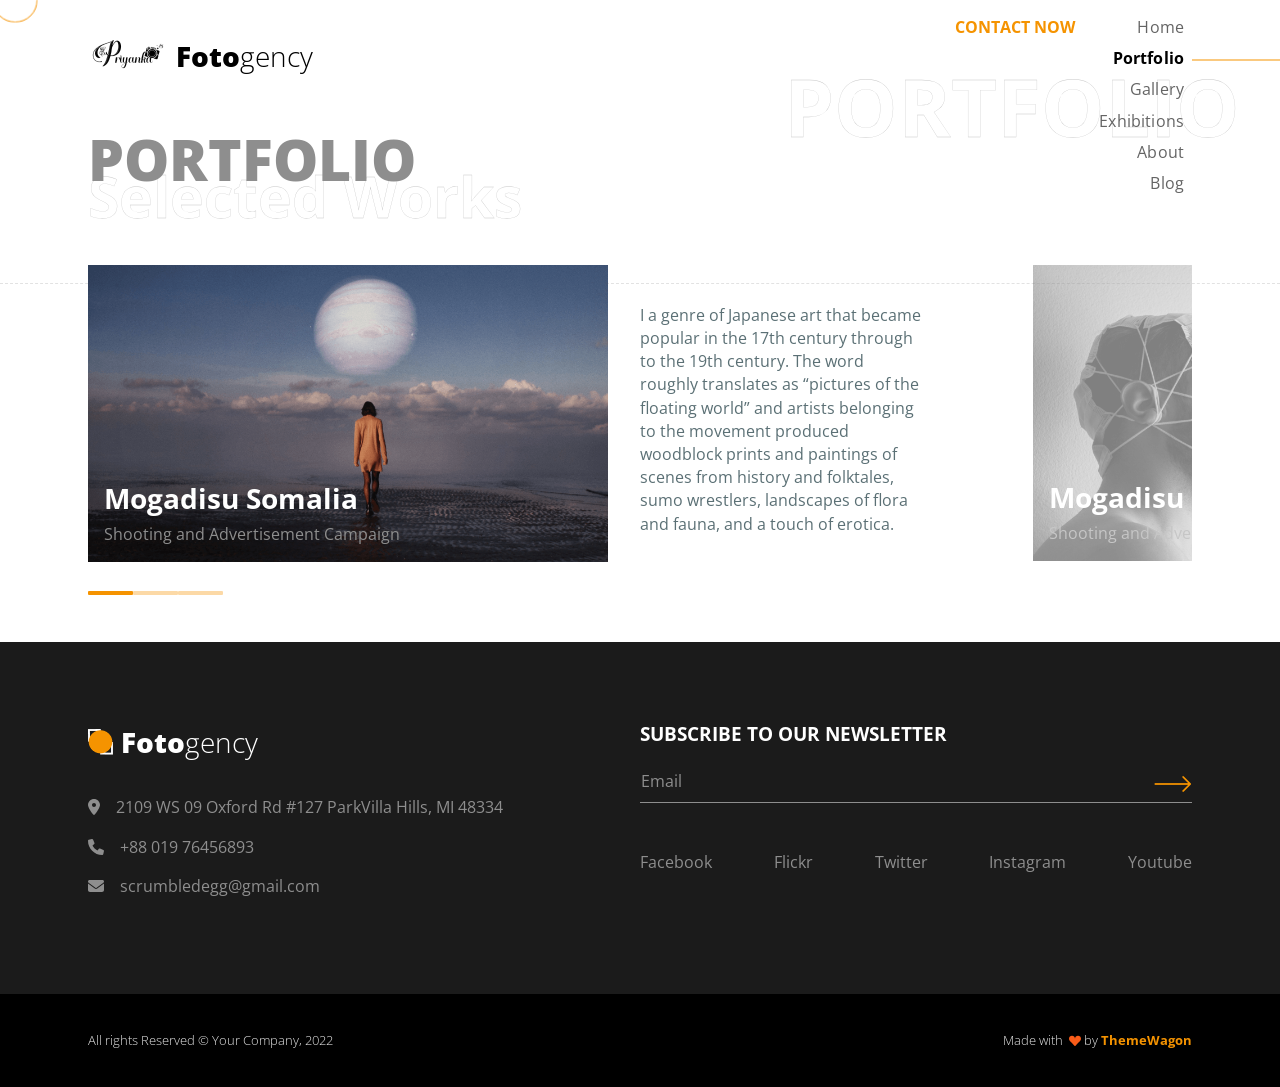
<file: portfolio.html>
<!DOCTYPE html>
<html lang="en-US" dir="ltr">

  <head>
    <meta charset="utf-8">
    <meta http-equiv="X-UA-Compatible" content="IE=edge">
    <meta name="viewport" content="width=device-width, initial-scale=1">


    <!-- ===============================================-->
    <!--    Document Title-->
    <!-- ===============================================-->
    <title>Portfolio | Selected Works</title>


    <!-- ===============================================-->
    <!--    Favicons-->
    <!-- ===============================================-->
    <link rel="apple-touch-icon" sizes="180x180" href="assets/img/favicons/apple-touch-icon.png">
    <link rel="icon" type="image/png" sizes="32x32" href="assets/img/favicons/favicon-32x32.png">
    <link rel="icon" type="image/png" sizes="16x16" href="assets/img/favicons/favicon-16x16.png">
    <link rel="shortcut icon" type="image/x-icon" href="assets/img/favicons/favicon.ico">
    <link rel="manifest" href="assets/img/favicons/manifest.json">
    <meta name="msapplication-TileImage" content="assets/img/favicons/mstile-150x150.png">
    <meta name="theme-color" content="#ffffff">


    <!-- ===============================================-->
    <!--    Stylesheets-->
    <!-- ===============================================-->
    <link rel="preconnect" href="https://fonts.gstatic.com">
    <link href="https://fonts.googleapis.com/css2?family=Open+Sans:wght@300;400;500;600;700;800&amp;display=swap" rel="stylesheet">
    <link href="vendors/prism/prism.css" rel="stylesheet">
    <link href="vendors/swiper/swiper-bundle.min.css" rel="stylesheet">
    <link href="assets/css/theme.css" rel="stylesheet" />
    <link href="assets/css/user.css" rel="stylesheet" />

  </head>


  <body>

    <!-- ===============================================-->
    <!--    Main Content-->
    <!-- ===============================================-->
    <main class="main" id="top">
      <div class="cursor-outer d-none d-md-block"></div>
      <nav class="navbar navbar-light py-3 px-0 overflow-hidden">
        <div class="container px-md-5">
          <div class="row w-100 g-0 justify-content-between">
            <div class="col-8">
              <div class="d-inline-block"><a class="navbar-brand pt-0 fs-3 text-black d-flex align-items-center" href="index.html"><img class="img-fluid" src="assets/img/icons/logo-icon.png" alt="" /><span class="fw-bolder ms-2">Foto</span><span class="fw-thin">gency</span></a></div>
              <div class="mt-4 d-none d-lg-block">
                <h1 class="text-uppercase fs-lg-7 fs-5 fw-bolder text-300 lh-1 position-relative z-index-0">Portfolio</h1>
                <h1 class="d-none d-md-block fw-bolder text-outlined fs-7 text-white lh-1 mt-n4 position-relative z-index--1">Selected Works</h1>
              </div>
            </div>
            <div class="col-4 d-lg-none text-end pe-0">
              <button class="btn p-0 shadow-none text-black fs-2 d-inline-block" data-bs-toggle="offcanvas" data-bs-target="#navbarOffcanvas" aria-controls="navbarOffcanvas" aria-expanded="false" aria-label="Toggle offcanvas navigation"><span class="menu-bar"></span></button>
            </div>
            <div class="offcanvas offcanvas-end px-0" id="navbarOffcanvas" aria-labelledby="navbarOffcanvasTitle" aria-hidden="true">
              <div class="offcanvas-header justify-content-end">
                <h5 class="visually-hidden offcanvas-title" id="navbarOffcanvasTitle">Menu</h5>
                <button class="btn p-0 shadow-none text-black fs-2 d-inline text-end" type="button" data-bs-dismiss="offcanvas" aria-label="Close"><span class="menu-close-bar"></span></button>
              </div>
              <div class="offcanvas-body px-0">
                <div class="d-lg-flex flex-center-start gap-3 overflow-hidden">
                  <ul class="navbar-nav ms-auto fs-4 ps-6">
                    <li class="nav-item"><a class="nav-link d-inline-block nav-text-outlined lh-1 text-white fs-5" aria-current="page" href="index.html">Home</a></li>
                    <li class="nav-item"><a class="nav-link d-inline-block nav-text-outlined lh-1 text-white fs-5 active" aria-current="page" href="portfolio.html">Portfolio</a></li>
                    <li class="nav-item"><a class="nav-link d-inline-block nav-text-outlined lh-1 text-white fs-5" aria-current="page" href="gallery.html">Gallery</a></li>
                    <li class="nav-item"><a class="nav-link d-inline-block nav-text-outlined lh-1 text-white fs-5" aria-current="page" href="exhibitions.html">Exhibitions</a></li>
                    <li class="nav-item"><a class="nav-link d-inline-block nav-text-outlined lh-1 text-white fs-5" aria-current="page" href="about.html">About</a></li>
                    <li class="nav-item"><a class="nav-link d-inline-block nav-text-outlined lh-1 text-white fs-5" aria-current="page" href="blog.html">Blog</a></li>
                  </ul>
                </div>
              </div>
            </div>
            <div class="col-4">
              <div class="d-none d-lg-flex justify-content-end position-relative z-index-1">
                <div class="position-absolute absolute-centered z-index--1">
                  <h1 class="ms-2 fw-bolder text-outlined text-uppercase text-white pe-none display-1">Portfolio</h1>
                </div>
                <div class="d-flex gap-3 align-items-start"><a class="mb-0 ms-auto text-warning fs-0 fw-bold text-uppercase" href="blog.html#contact">Contact Now</a>
                  <ul class="navbar-nav navbar-fotogency ms-auto text-end">
                    <li class="nav-item px-2 position-relative"><a class="nav-link pt-0" aria-current="page" href="index.html">Home</a></li>
                    <li class="nav-item px-2 position-relative"><a class="nav-link pt-0 active" aria-current="page" href="portfolio.html">Portfolio</a></li>
                    <li class="nav-item px-2 position-relative"><a class="nav-link pt-0" aria-current="page" href="gallery.html">Gallery</a></li>
                    <li class="nav-item px-2 position-relative"><a class="nav-link pt-0" aria-current="page" href="exhibitions.html">Exhibitions</a></li>
                    <li class="nav-item px-2 position-relative"><a class="nav-link pt-0" aria-current="page" href="about.html">About</a></li>
                    <li class="nav-item px-2 position-relative"><a class="nav-link pt-0" aria-current="page" href="blog.html">Blog</a></li>
                  </ul>
                </div>
              </div>
            </div>
          </div>
          <div class="row g-0 mt-4 d-lg-none">
            <h1 class="text-uppercase ps-0 fs-lg-7 fs-5 fw-bolder text-300 lh-1 position-relative z-index-0">Portfolio</h1>
            <h1 class="fw-bolder text-outlined ps-0 fs-lg-7 fs-sm-6 fs-5 text-white lh-1 mt-sm-n4 mt-n3 position-relative z-index--1">Selected Works</h1>
          </div>
        </div>
      </nav>


      <!-- ============================================-->
      <!-- <section> begin ============================-->
      <section class="py-3">

        <div class="container-fluid px-0">
          <div class="position-absolute w-100 border-dashed-bottom opacity-25 top-5 z-index-1"></div>
          <div class="container px-md-5">
            <div class="row g-0">
              <div class="col-lg-12 pb-6 px-0 mb-lg-0">
                <div class="swiper-container swiper-theme" data-swiper='{"slidesPerView":1,"breakpoints":{"576":{"slidesPerView":1.2}},"spaceBetween":30,"grabCursor":true,"pagination":{"el":".swiper-pagination","clickable":true},"loop":true,"loopedSlides":3,"slideToClickedSlide":true}'>
                  <div class="swiper-wrapper">
                    <div class="swiper-slide">
                      <div class="row align-items-center">
                        <div class="col-xl-7">
                          <div class="position-relative">
                            <div class="position-absolute start-0 bottom-0 ms-3">
                              <h3 class="text-white">Mogadisu Somalia</h3>
                              <p class="text-300">Shooting and Advertisement Campaign</p>
                            </div><img class="portfolio-img img-fluid" src="assets/img/portfolio/img01.png" alt="" />
                          </div>
                        </div>
                        <div class="col-xl-4 mt-4">
                          <p class="fs-0">I a genre of Japanese art that became popular in the 17th century through to the 19th century. The word roughly translates as “pictures of the floating world” and artists belonging to the movement produced woodblock prints and paintings of scenes from history and folktales, sumo wrestlers, landscapes of flora and fauna, and a touch of erotica.</p>
                        </div>
                      </div>
                    </div>
                    <div class="swiper-slide">
                      <div class="row align-items-center">
                        <div class="col-xl-7">
                          <div class="position-relative">
                            <div class="position-absolute start-0 bottom-0 ms-3">
                              <h3 class="text-white">Mogadisu Somalia</h3>
                              <p class="text-300">Shooting and Advertisement Campaign</p>
                            </div><img class="portfolio-img img-fluid" src="assets/img/portfolio/img02.png" alt="" />
                          </div>
                        </div>
                        <div class="col-xl-4 mt-4">
                          <p class="fs-0">I a genre of Japanese art that became popular in the 17th century through to the 19th century. The word roughly translates as “pictures of the floating world” and artists belonging to the movement produced woodblock prints and paintings of scenes from history and folktales, sumo wrestlers, landscapes of flora and fauna, and a touch of erotica.</p>
                        </div>
                      </div>
                    </div>
                    <div class="swiper-slide">
                      <div class="row align-items-center">
                        <div class="col-xl-7">
                          <div class="position-relative">
                            <div class="position-absolute start-0 bottom-0 ms-3">
                              <h3 class="text-white">Mogadisu Somalia</h3>
                              <p class="text-300">Shooting and Advertisement Campaign</p>
                            </div><img class="portfolio-img img-fluid" src="assets/img/portfolio/img03.png" alt="" />
                          </div>
                        </div>
                        <div class="col-xl-4 mt-4">
                          <p class="fs-0">I a genre of Japanese art that became popular in the 17th century through to the 19th century. The word roughly translates as “pictures of the floating world” and artists belonging to the movement produced woodblock prints and paintings of scenes from history and folktales, sumo wrestlers, landscapes of flora and fauna, and a touch of erotica.</p>
                        </div>
                      </div>
                    </div>
                  </div>
                </div>
                <div class="swiper-theme swiper-pagination d-flex mt-4"></div>
              </div>
            </div>
          </div>
        </div>
        <!-- end of .container-->

      </section>
      <!-- <section> close ============================-->
      <!-- ============================================-->


    </main>
    <!-- ===============================================-->
    <!--    End of Main Content-->
    <!-- ===============================================-->


    <footer class="bg-footer-black" id="footer">
      <div class="container py-7 px-md-5">
        <div class="row g-0">
          <div class="col-md-6 mb-5 mb-md-0">
            <div class="mb-4 d-inline-block"><a class="navbar-brand pt-0 fs-3 text-white d-flex align-items-center" href="index.html"><img class="img-fluid" src="assets/img/icons/dark-logo-icon.png" alt="" width="25" height="25" /><span class="fw-bolder ms-2">Foto</span><span class="fw-thin">gency</span></a></div>
            <div class="col-12 col-md-10 text-300 mb-3"><i class="fas fa-map-marker-alt"></i><a class="nav-link text-300 d-inline" href="https://www.google.com/maps/place/2109+WS+09+Oxford+Rd+%23127+ParkVilla+Hills,+">2109 WS 09 Oxford Rd #127 ParkVilla Hills, MI 48334</a></div>
            <div class="col-12 col-md-10 text-300 mb-3"><i class="fas fa-phone"></i><a class="nav-link text-300 d-inline" href="tel:+8801976476893">+88 019 76456893</a></div>
            <div class="col-12 col-md-10 text-300 mb-3"><i class="fas fa-envelope"></i><a class="nav-link text-300 d-inline" href="mailto:scrscrumbledegg@gmail.com">scrumbledegg@gmail.com</a></div>
          </div>
          <div class="col-md-6">
            <h5 class="text-white mb-2">SUBSCRIBE TO OUR NEWSLETTER</h5>
            <form>
              <div class="form-floating mb-5 position-relative text-200">
                <input class="form-control form-fotogency-header-control text-200" id="email" type="email" placeholder="name@example.com" required="required" />
                <label class="text-300 mb-1" for="email">Email</label>
                <div class="position-absolute end-0 top-0">
                  <button class="btn shadow-none px-0" type="submit"><img class="ms-3" src="assets/img/icons/long-arrow.png" alt="" /></button>
                </div>
              </div>
            </form>
            <div class="d-flex gap-2 flex-wrap justify-content-between align-items-center"><a class="social-icons" href="https://www.facebook.com/" target="_blank">Facebook</a><a class="social-icons" href="https://www.flickr.com/photos/" target="_blank">Flickr</a><a class="social-icons" href="https://twitter.com/" target="_blank">Twitter</a><a class="social-icons" href="https://www.instagram.com/" target="_blank">Instagram</a><a class="social-icons" href="https://www.youtube.com/" target="_blank">Youtube</a>
            </div>
          </div>
        </div>
      </div>
    </footer>


    <!-- ============================================-->
    <!-- <section> begin ============================-->
    <section class="bg-black py-0">

      <div class="container px-md-5">
        <div class="row g-0 justify-content-md-between justify-content-evenly py-4">
          <div class="col-12 col-sm-8 col-md-6 col-lg-auto text-center text-md-start">
            <p class="fs--1 my-2 fw-light text-100">All rights Reserved &copy; Your Company, 2022</p>
          </div>
          <div class="col-12 col-sm-8 col-md-6">
            <p class="fs--1 fw-light my-2 text-center text-md-end text-100"> Made with&nbsp;
              <svg class="bi bi-suit-heart-fill" xmlns="http://www.w3.org/2000/svg" width="12" height="12" fill="#F95C19" viewBox="0 0 16 16">
                <path d="M4 1c2.21 0 4 1.755 4 3.92C8 2.755 9.79 1 12 1s4 1.755 4 3.92c0 3.263-3.234 4.414-7.608 9.608a.513.513 0 0 1-.784 0C3.234 9.334 0 8.183 0 4.92 0 2.755 1.79 1 4 1z"></path>
              </svg>&nbsp;by&nbsp;<a class="fw-bold text-warning" href="https://themewagon.com/" target="_blank">ThemeWagon</a>
            </p>
          </div>
        </div>
      </div>
      <!-- end of .container-->

    </section>
    <!-- <section> close ============================-->
    <!-- ============================================-->




    <!-- ===============================================-->
    <!--    JavaScripts-->
    <!-- ===============================================-->
    <script src="vendors/popper/popper.min.js"></script>
    <script src="vendors/bootstrap/bootstrap.min.js"></script>
    <script src="vendors/anchorjs/anchor.min.js"></script>
    <script src="vendors/is/is.min.js"></script>
    <script src="vendors/fontawesome/all.min.js"></script>
    <script src="vendors/lodash/lodash.min.js"></script>
    <script src="https://polyfill.io/v3/polyfill.min.js?features=window.scroll"></script>
    <script src="vendors/prism/prism.js"></script>
    <script src="vendors/swiper/swiper-bundle.min.js"></script>
    <script src="assets/js/theme.js"></script>

  </body>

</html>
</file>
<file: vendors/prism/prism.css>
/**
 * prism.js default theme for JavaScript, CSS and HTML
 * Based on dabblet (http://dabblet.com)
 * @author Lea Verou
 */

code[class*="language-"],
pre[class*="language-"] {
	color: black;
	background: none;
	text-shadow: 0 1px white;
	font-family: Consolas, Monaco, 'Andale Mono', 'Ubuntu Mono', monospace;
	font-size: 1em;
	text-align: left;
	white-space: pre;
	word-spacing: normal;
	word-break: normal;
	word-wrap: normal;
	line-height: 1.5;

	-moz-tab-size: 4;
	-o-tab-size: 4;
	tab-size: 4;

	-webkit-hyphens: none;
	-moz-hyphens: none;
	-ms-hyphens: none;
	hyphens: none;
}

pre[class*="language-"]::-moz-selection, pre[class*="language-"] ::-moz-selection,
code[class*="language-"]::-moz-selection, code[class*="language-"] ::-moz-selection {
	text-shadow: none;
	background: #b3d4fc;
}

pre[class*="language-"]::selection, pre[class*="language-"] ::selection,
code[class*="language-"]::selection, code[class*="language-"] ::selection {
	text-shadow: none;
	background: #b3d4fc;
}

@media print {
	code[class*="language-"],
	pre[class*="language-"] {
		text-shadow: none;
	}
}

/* Code blocks */
pre[class*="language-"] {
	padding: 1em;
	margin: .5em 0;
	overflow: auto;
}

:not(pre) > code[class*="language-"],
pre[class*="language-"] {
	background: #f5f2f0;
}

/* Inline code */
:not(pre) > code[class*="language-"] {
	padding: .1em;
	border-radius: .3em;
	white-space: normal;
}

.token.comment,
.token.prolog,
.token.doctype,
.token.cdata {
	color: slategray;
}

.token.punctuation {
	color: #999;
}

.token.namespace {
	opacity: .7;
}

.token.property,
.token.tag,
.token.boolean,
.token.number,
.token.constant,
.token.symbol,
.token.deleted {
	color: #905;
}

.token.selector,
.token.attr-name,
.token.string,
.token.char,
.token.builtin,
.token.inserted {
	color: #690;
}

.token.operator,
.token.entity,
.token.url,
.language-css .token.string,
.style .token.string {
	color: #9a6e3a;
	/* This background color was intended by the author of this theme. */
	background: hsla(0, 0%, 100%, .5);
}

.token.atrule,
.token.attr-value,
.token.keyword {
	color: #07a;
}

.token.function,
.token.class-name {
	color: #DD4A68;
}

.token.regex,
.token.important,
.token.variable {
	color: #e90;
}

.token.important,
.token.bold {
	font-weight: bold;
}
.token.italic {
	font-style: italic;
}

.token.entity {
	cursor: help;
}
</file>
